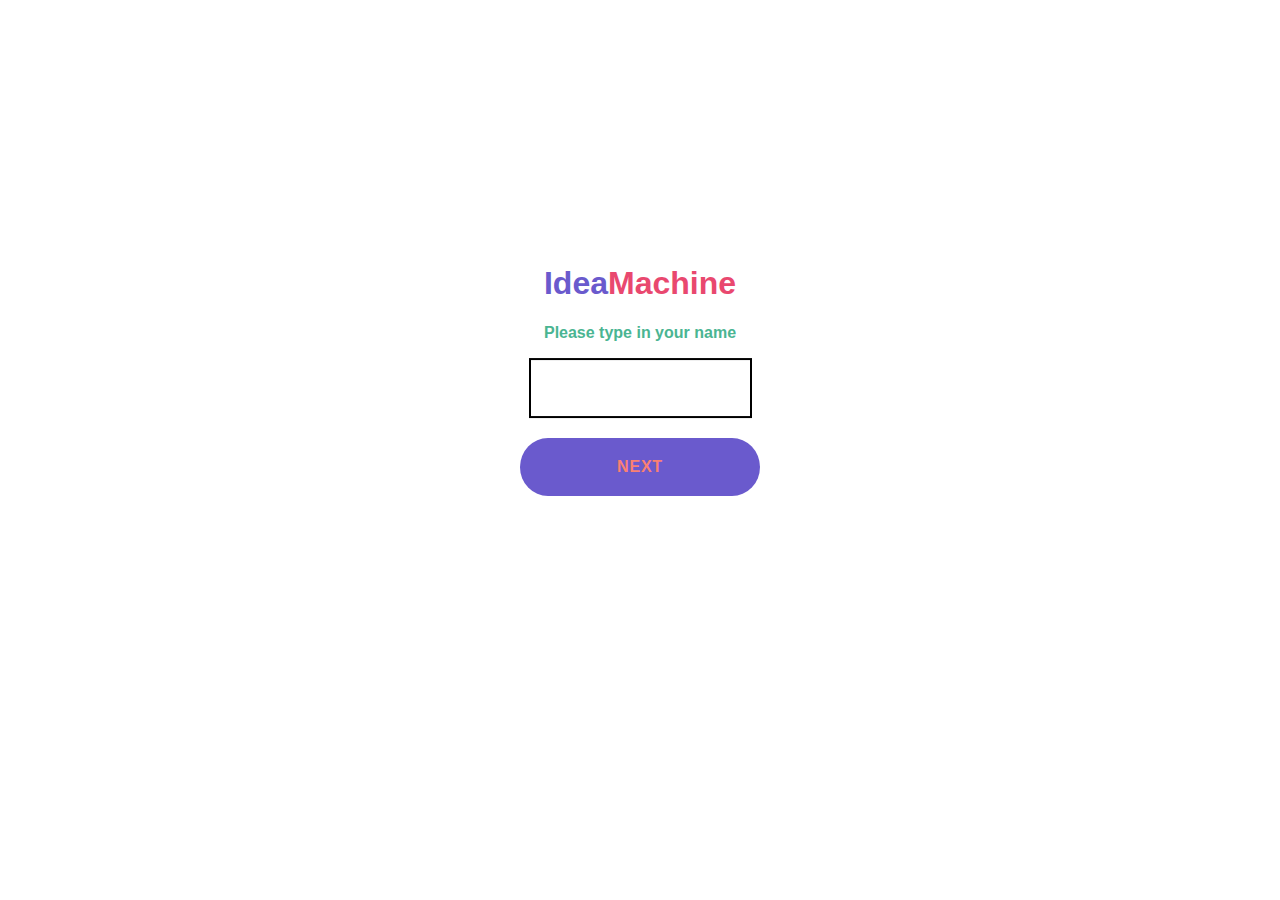
<file: index.html>
<!DOCTYPE html>
<html>
  <center>
  <head>
    <link rel="stylesheet" href="ideation.css">
    <script src='ideation.js' defer></script>
    <!--CITE!!!-->
    <link href="https://fonts.googleapis.com/css?family=Montserrat:900|Work+Sans:300" rel="stylesheet">
    <link href="https://fonts.googleapis.com/css?family=Archivo+Black|Judson:400,700" rel="stylesheet">
  </head>
    <body style ="margin: 0;
    position: absolute;
    top: 40%;
    left: 50%;
    margin-right: -50%;
    transform: translate(-50%, -50%)">
    <!--title of the website-->
    <header style ="color:#4ab592; align-items: center"><h1><span style="color:slateblue">Idea</span><span style="color: #e9486f">Machine</span></h1>
      <p>Please type in your name</p>
    </header>
    
    <!--boxes where users input their names-->
    <body>
      <input type ="text" name ="fname" style="border:2px solid black;">
      <div><a href ="brainstorm.html" style ='position:relative; top:20px' 
        onclick="addName()"><button class="btn btn--alpha"><span>Next</span></button></a></div>
    
    

  </body>
  </center>
  </html>
</file>
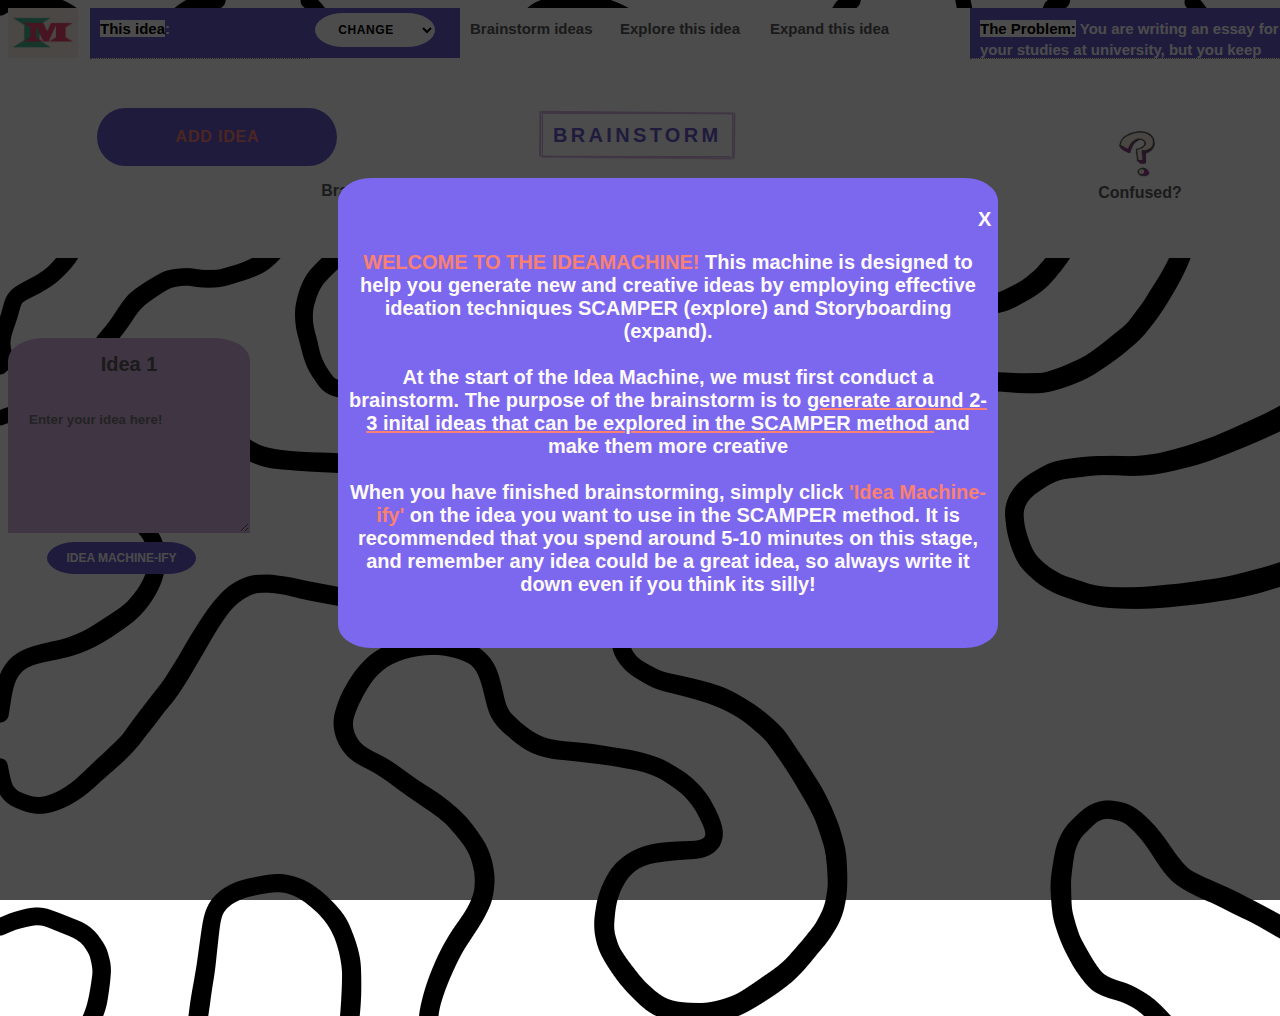
<file: brainstorm.html>
<!DOCTYPE html>
<html>
  <center>
  <head>
    <script src='ideation.js' defer></script>
    <link rel="stylesheet" href="ideation.css">
    <!--CITE!!!-->
    <link href="https://fonts.googleapis.com/css?family=Montserrat:900|Work+Sans:300" rel="stylesheet">
    <link href="https://fonts.googleapis.com/css?family=Archivo+Black|Judson:400,700" rel="stylesheet">
    <style>
      @import url('https://fonts.googleapis.com/css2?family=Krona+One&display=swap');
      </style> 
  </head>
  <meta name="viewport" content="width=device-width, initial-scale=1.0">
    <!--title of page-->

    <div id ="webpage">

    <div class="topnav">
      <a href="description.html"><img src=images\logo_small.png></a>
      <div class="tooltip" style="position:absolute; left: 90px;">
          <a id="inputThisIdea" style="width:200px; height:30px; background-color:slateblue; color:white; text-align: left;"><span style ="background-color: white; color: Black">This idea</span>:</a>
          <span class="tooltiptext" id="inputThisIdeaTooltip"></span>
      </div>
      <a style="position: absolute; left: 290px; width:150px; height:30px; background-color: slateblue;"><select style="width:120px; font-size: 12px;" id="allIdeas">
        <option selected disabled>Change</option>
        <option></option>
        <option></option>
        <option></option>
        <option></option>
      </select></a>
      <a href="brainstorm.html" style="height:30px; position: absolute; left: 460px;">Brainstorm ideas</a>
      <a href="scamper.html" style="height:30px; position: absolute; left: 610px;">Explore this idea</a>
      <a href="main_final.html" style="height:30px; position: absolute; left: 760px;">Expand this idea</a>
      <div class="tooltip" style="position: absolute; right:-10px">
        <a style="width:300px; height:30px; background-color: slateblue; text-align: left; color: white;">
          <span> <span style ="background-color: white; color: Black">The Problem:</span> You are writing an essay for your studies at university, but you keep getting distracted by your phone. Come up with ideas to help you reduce time spent procrastinating on your phone</a>
        <span class="tooltiptext">You are writing an essay for your studies at university, but you keep getting distracted by your phone. Come up with ideas to help you reduce time spent procrastinating on your phone</span>
      </div>  
    </div>
  
<div style ="background-color: white; height:50px"></div>


    <header style="background-color: white; height:150px; width: 100%">
      <p class ='name' style="left:auto; font-family: 'Wide Latin', sans-serif; 
      color:#ef476f; display:none"></p>

      <div>
      <button id='addingIdeas' onclick="addNewBox()" class="btn btn--alpha" style="left:-450px;"><span>Add Idea</span></button>
      <h2 style="display:inline; margin-left:-250px;">Brainstorm </h2>
      </div>

      <p>Brainstorm a few ideas to your problem to explore and expand in the next few steps</p>
    </header>
  
<body background="images\doodle.png">
  <div id="backgroundConfused"></div>
  <div id="confused" style="margin-top:-80px"> 
    <p onclick="confusedShow()" style="margin-left:630px; cursor:pointer">X</p>
    <p><span style="color: salmon">WELCOME TO THE IDEAMACHINE! </span>This machine is designed to help you
      generate new and creative ideas by employing effective ideation techniques SCAMPER (explore) and Storyboarding (expand).
      <br><br>
      At the start of the Idea Machine, we must 
      first conduct a brainstorm. The purpose of the brainstorm is to
      <span style ="text-decoration: underline salmon">generate around 2-3 inital ideas that can be explored in the SCAMPER method </span> and make them more creative
      <br><br>
      When you have finished brainstorming, simply click <span style="color: salmon">'Idea Machine-ify'</span> on the idea you want to use in the SCAMPER method.
      It is recommended that you spend around 5-10 minutes on this stage, and remember
      any idea could be a great idea, so always write it down even if you think its silly!<br><br>
    </p>
  </div>

 </body>

    <img onclick="confusedShow()" style="cursor:pointer;position:relative; width:50px; left:500px; bottom:120px;" src="images\help-removebg-preview.png">
    <p style="position:relative; left:500px; bottom:120px;">Confused?</p></span>

    <div id ="confidence" style="position:relative"><img style="position:relative; width:100px; left:400px; bottom:20px" src="images\star-removebg-preview.png">
      <p class = "name" style="position:relative; left:400px; bottom:20px; background-color: white; width:200px">Keep going, you're doing so well</p></div>
    
    <!-- draggable brainstorm boxes-->
    <div id="brainstorm" class = 'hey keepBox'>
        <div id="brainstormBox"> Idea 1</div>
        <textarea style="height: 100px; width: 200px; background-color: #d6b1e2;" 
        rows="5" placeholder="Enter your idea here!" type="text" name="Brainstorm" class = "dumb"></textarea>
        <div><a href = 'scamper.html'><button style="margin-right:15px" class = "ideaButton"  onclick="thisIdea(1)">Idea Machine-ify</button></a></div>
    </div>

    <div id="brainstorm" class = 'hey userIdeas' style ="top: 100px; left: 250px;">
        <div id="brainstormBox">Idea 2</div>
        <textarea style="height: 100px; width: 200px; background-color: #d6b1e2; " 
            rows="5" type="text" name="Brainstorm" placeholder="Enter your idea here!" class = "dumb"></textarea>
        <div><a href = 'scamper.html'><button style="margin-right:15px" class = "ideaButton" onclick="thisIdea(2)">Idea Machine-ify</button></a></div>
    </div>

    <div id="brainstorm" class = 'hey userIdeas' style ="top: 100px; left: 400px;">
        <div id="brainstormBox">Idea 3</div>
        <textarea style="height: 100px; width: 200px; background-color: #d6b1e2; " 
            rows="5" placeholder="Enter your idea here!" type="text" name="Brainstorm" class = "dumb"></textarea>
            <div><a href = 'scamper.html'><button style="margin-right:15px" class = "ideaButton" onclick="thisIdea(3)">Idea Machine-ify</button></a></div>
    </div>

    <div id="brainstorm" class = 'hey userIdeas' style ="top: 250px; left: 100px;">
        <div id="brainstormBox">Idea 4</div>
        <textarea style="height: 100px; width: 200px; background-color: #d6b1e2; " 
            rows="5" placeholder="Enter your idea here!" type="text" name="Brainstorm"></textarea>
            <div><a href = 'scamper.html'><button style="margin-right:15px" class = "ideaButton" onclick="thisIdea(4)">Idea Machine-ify</button></a></div>
    </div>

    <div id="brainstorm" class = 'hey userIdeas' style ="top: 250px; left: 250px;">
        <div id="brainstormBox">Idea 5</div>
        <textarea style="height: 100px; width: 200px; background-color: #d6b1e2; " 
            rows="5" placeholder="Enter your idea here!" type="text" name="Brainstorm"></textarea>
            <div><a href = 'scamper.html'><button style="margin-right:15px" class = "ideaButton" onclick="thisIdea(5)">Idea Machine-ify</button></a></div>
    </div>

    <div id="brainstorm" class = 'hey userIdeas' style ="top: 250px; left: 400px;">
        <div id="brainstormBox">Idea 6</div>
        <textarea style="height: 100px; width: 200px; background-color: #d6b1e2;" 
            rows="5" placeholder="Enter your idea here!" type="text" name="Brainstorm"></textarea>
            <div><a href = 'scamper.html'><button style="margin-right:15px" class = "ideaButton"  onclick="thisIdea(6)">Idea Machine-ify</button></a></div>
    </div>

    <div id="brainstorm" class = 'hey userIdeas' style ="top: 450px; left: 250px;">
      <div id="brainstormBox">Idea 7</div>
      <textarea style="height: 100px; width: 200px; background-color: #d6b1e2;" 
          rows="5" placeholder="Enter your idea here!" type="text" name="Brainstorm"></textarea>
          <div><a href = 'scamper.html'><button style="margin-right:15px" class = "ideaButton" onclick="thisIdea(7)">Idea Machine-ify</button></a></div>
  </div>

  
  <div id="brainstorm" class = 'hey userIdeas' style ="top: 450px; left: 250px;">
    <div id="brainstormBox">Idea 8</div>
    <textarea style="height: 100px; width: 200px; background-color: #d6b1e2;" 
        rows="5" placeholder="Enter your idea here!" type="text" name="Brainstorm"></textarea>
        <div><a href = 'scamper.html'><button style="margin-right:15px" class = "ideaButton"  onclick="thisIdea(8)">Idea Machine-ify</button></a></div>
</div>

<div id="brainstorm" class = 'hey userIdeas' style ="top: 450px; left: 250px;">
  <div id="brainstormBox">Idea 9</div>
  <textarea style="height: 100px; width: 200px; background-color: #d6b1e2;" 
      rows="5" placeholder="Enter your idea here!" type="text" name="Brainstorm"></textarea>
      <div><a href = 'scamper.html'><button style="margin-right:15px" class = "ideaButton" onclick="thisIdea(9)">Idea Machine-ify</button></a></div>
</div>

<div id="brainstorm" class = 'hey userIdeas' style ="top: 450px; left: 250px;">
  <div id="brainstormBox">Idea 10</div>
  <textarea style="height: 100px; width: 200px; background-color: #d6b1e2;" 
      rows="5" placeholder="Enter your idea here!" type="text" name="Brainstorm"></textarea>
      <div><a href = 'scamper.html'><button style="margin-right:15px" class = "ideaButton" onclick="thisIdea(10)">Idea Machine-ify</button></a></div>
</div>

</div>

  </center>

  </html>
</file>
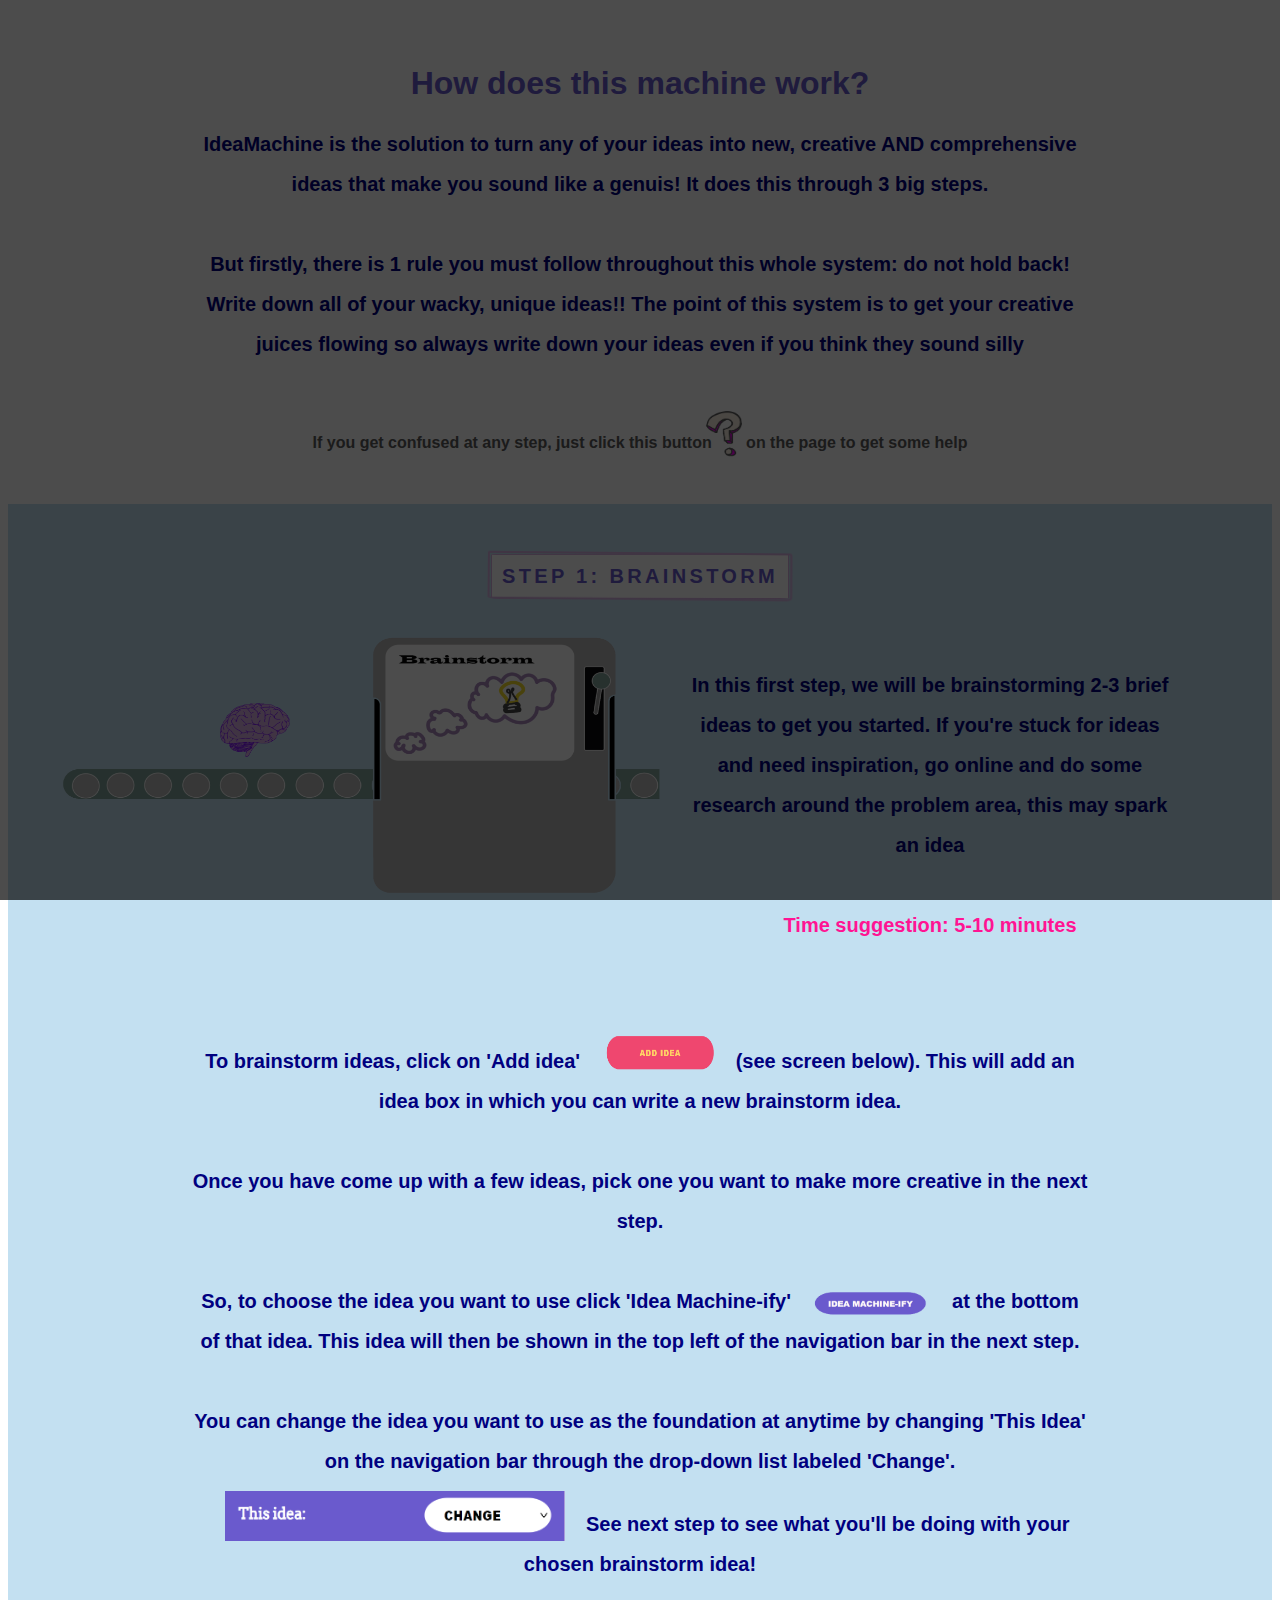
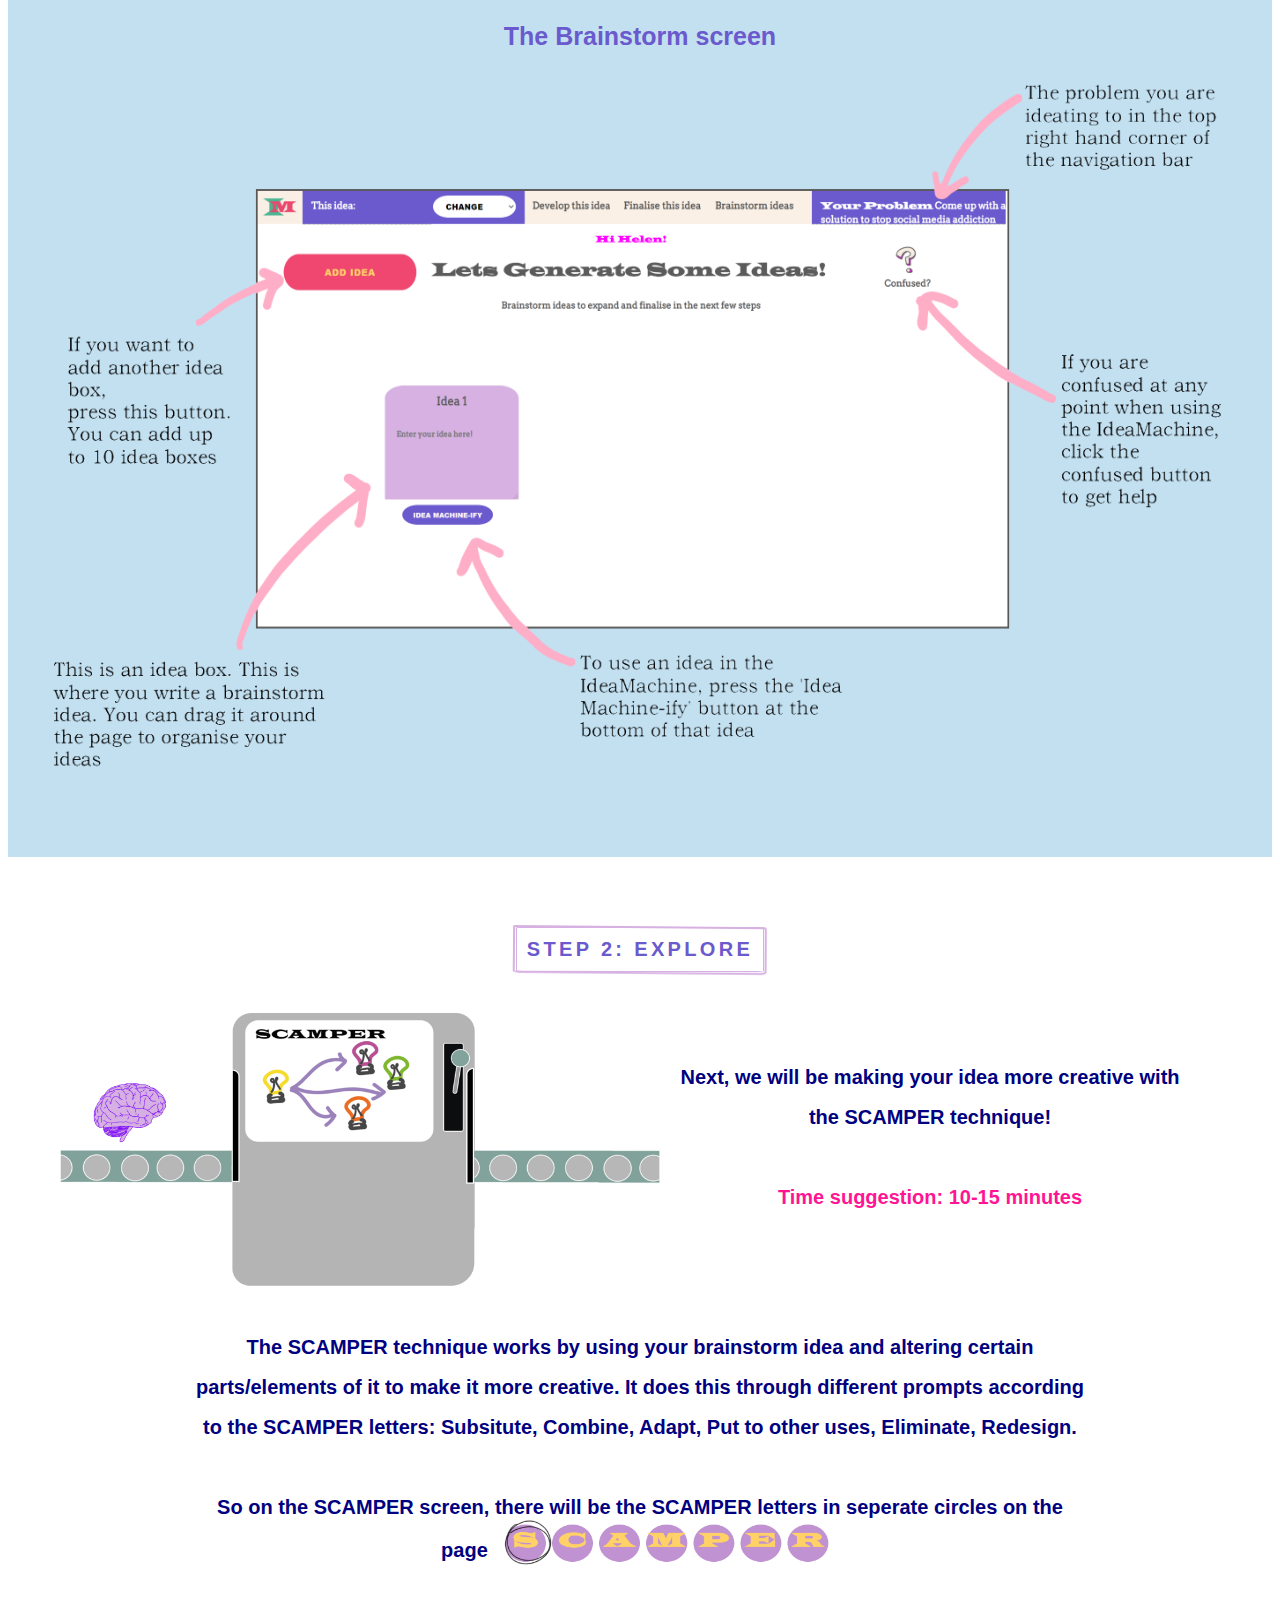
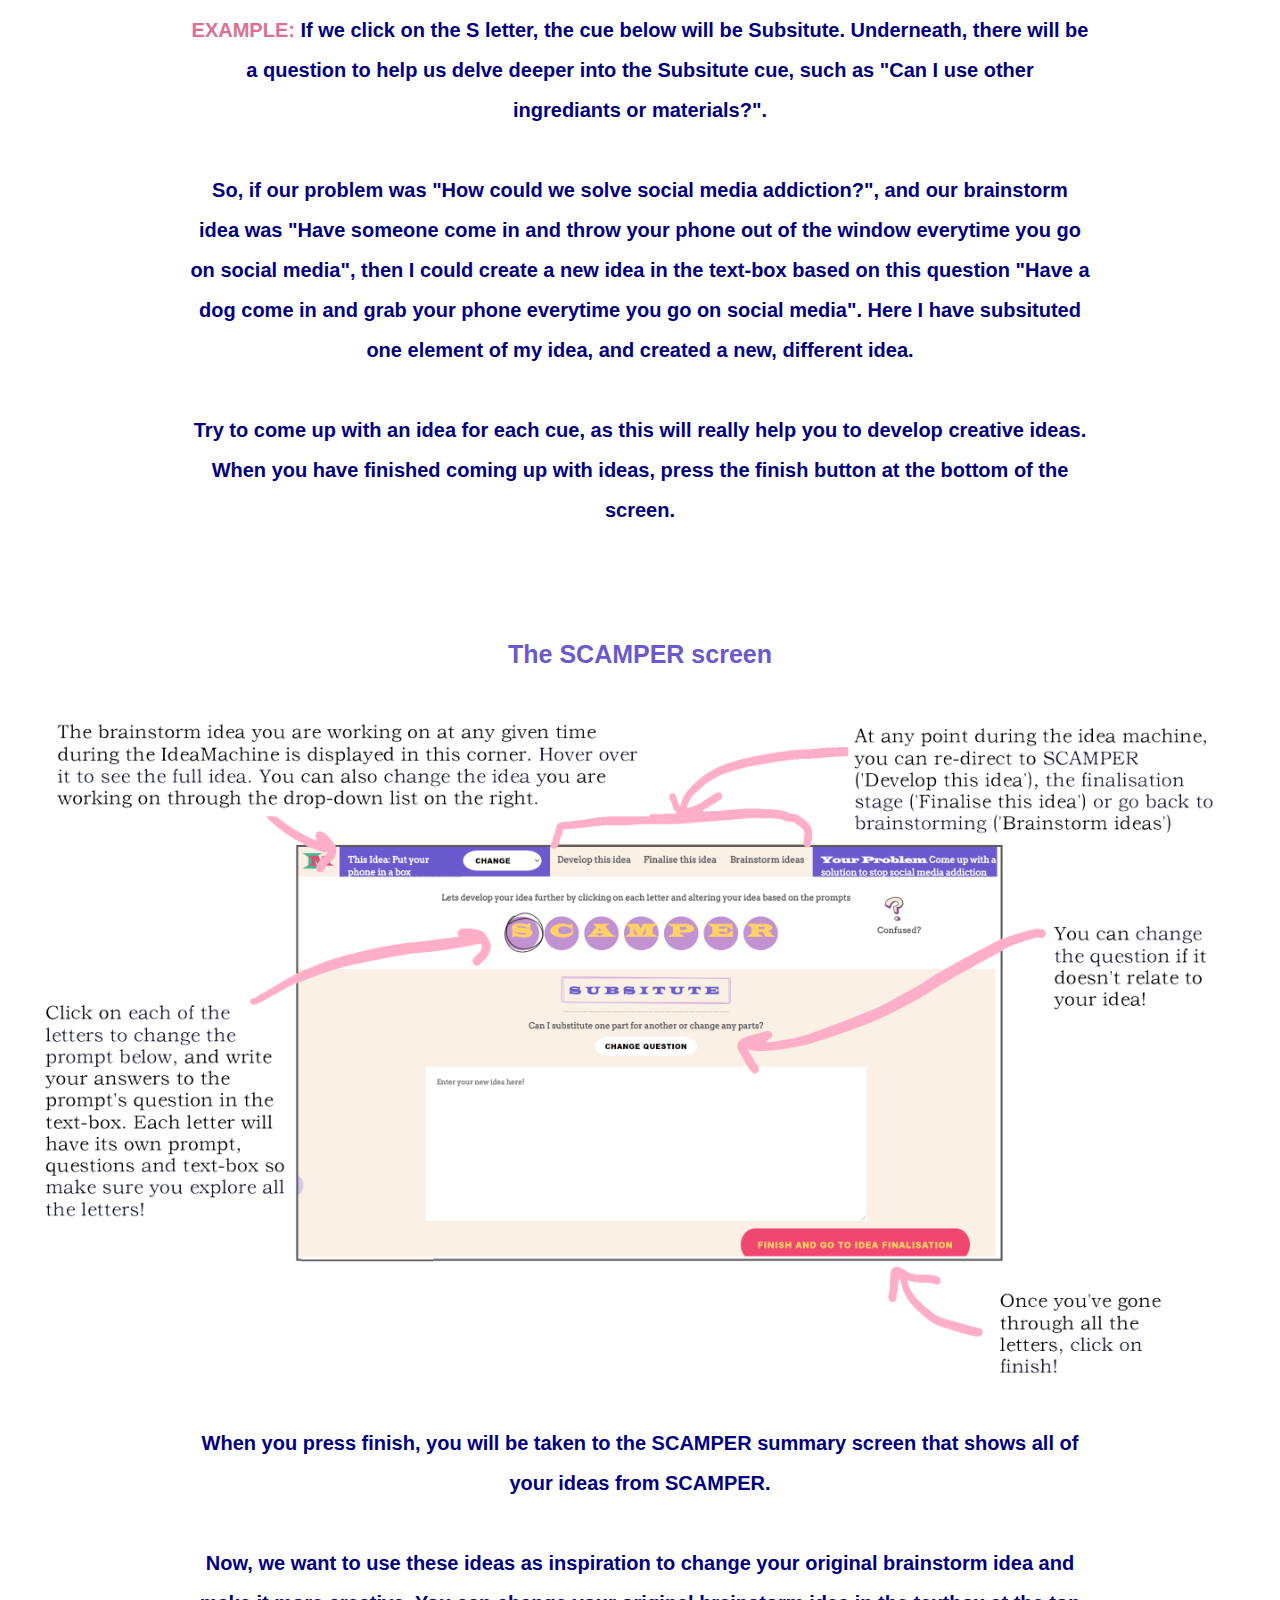
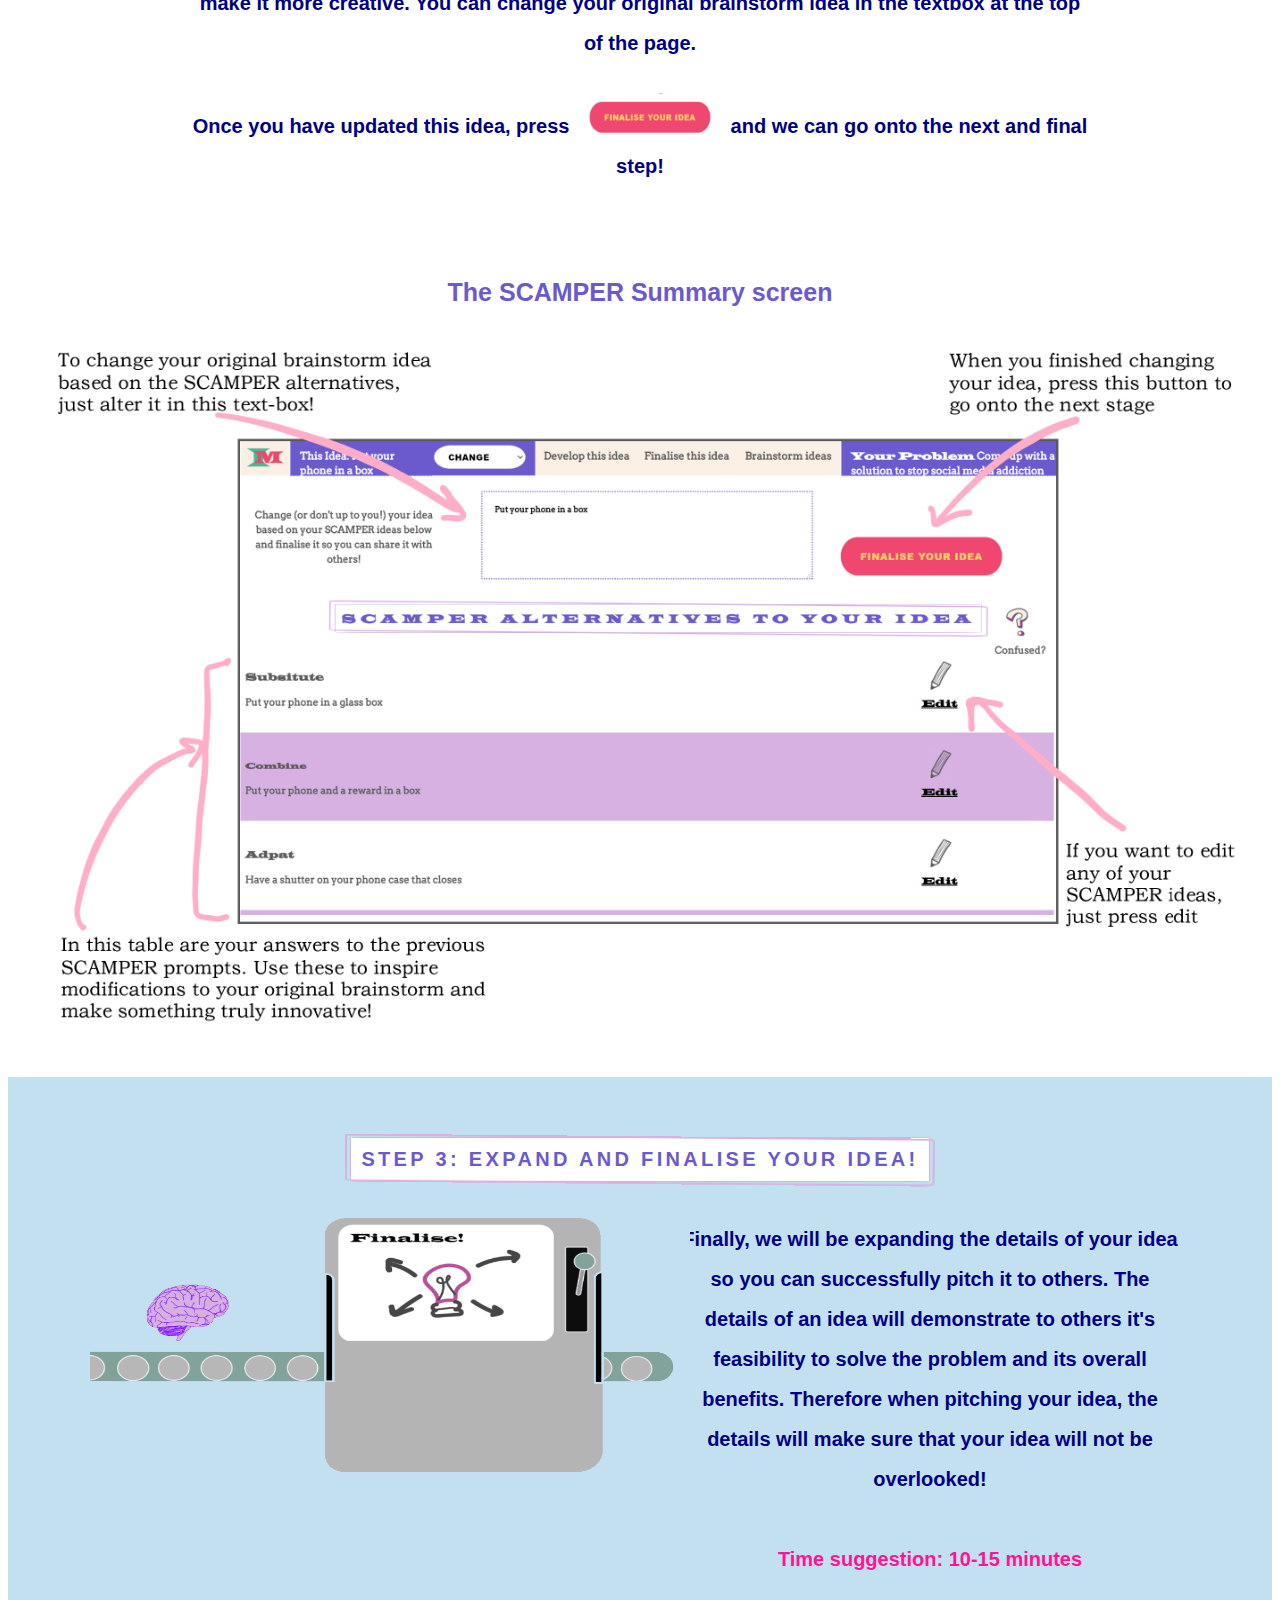
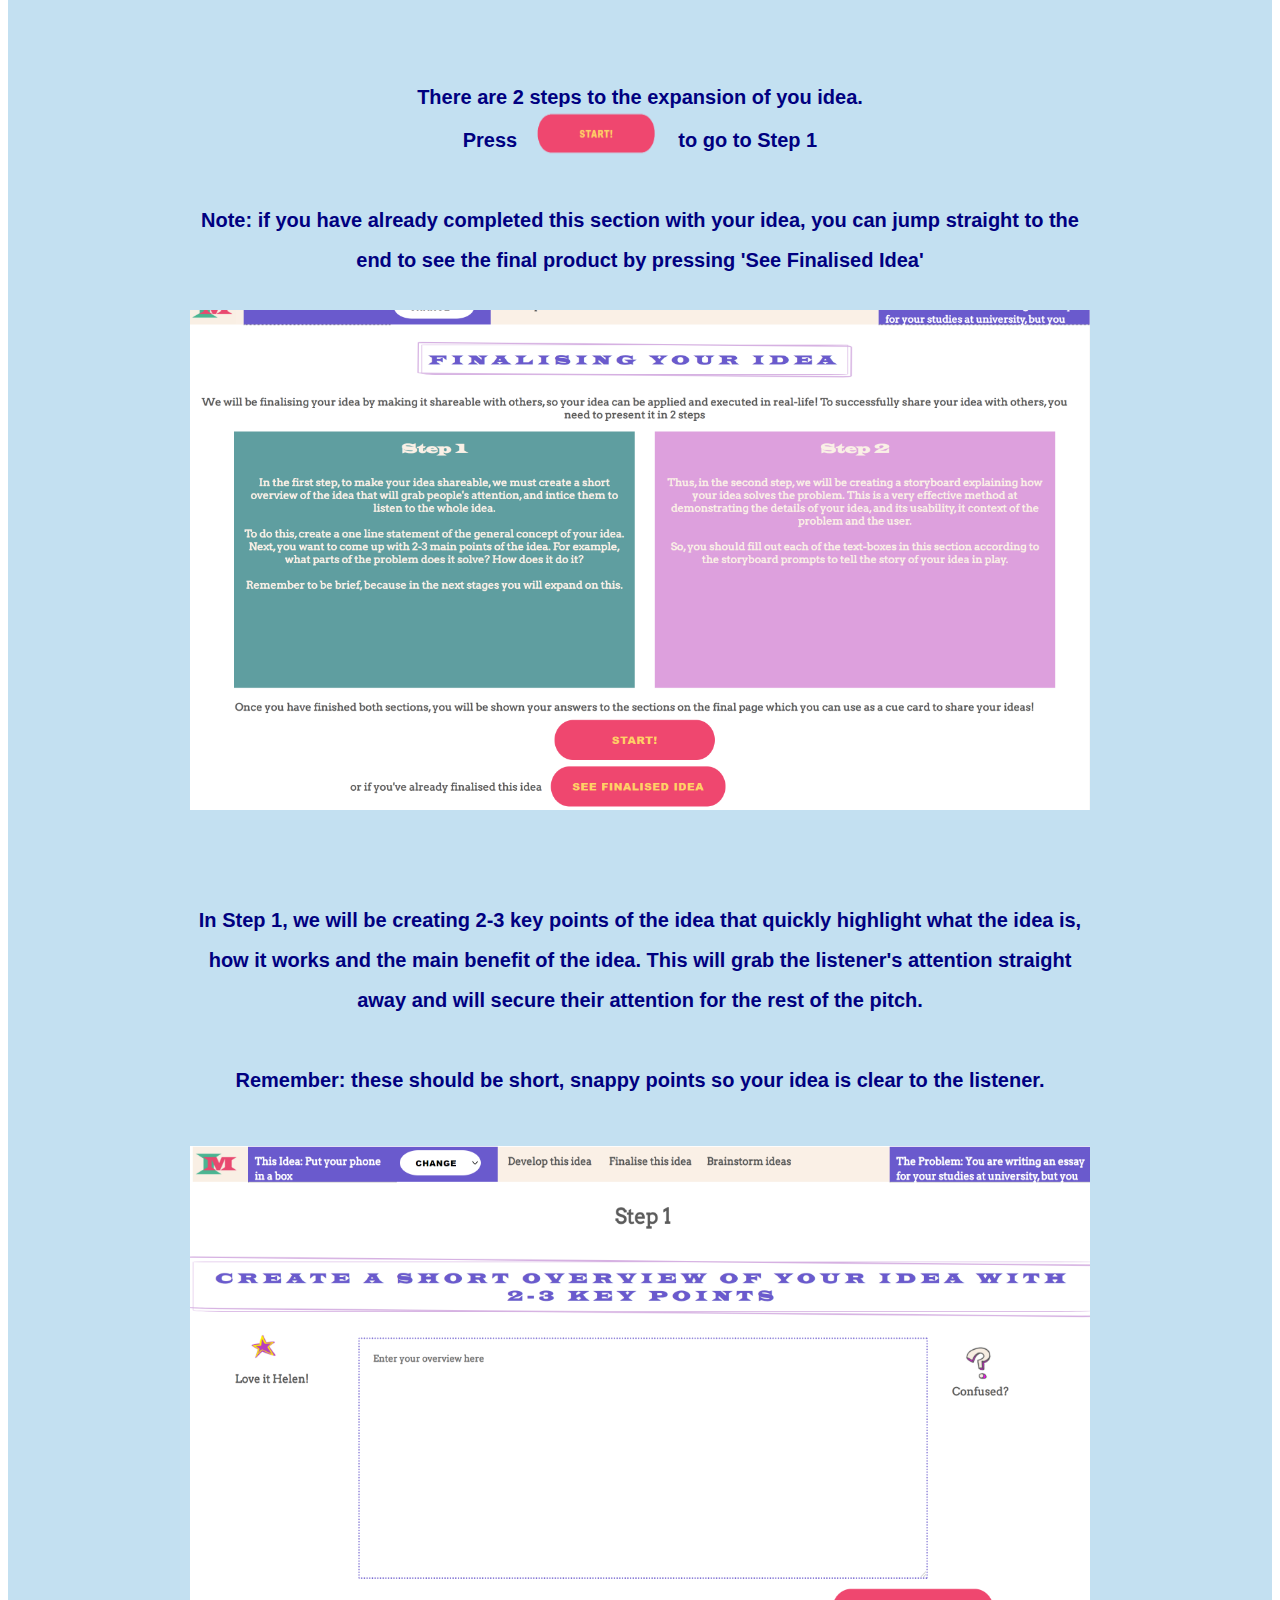
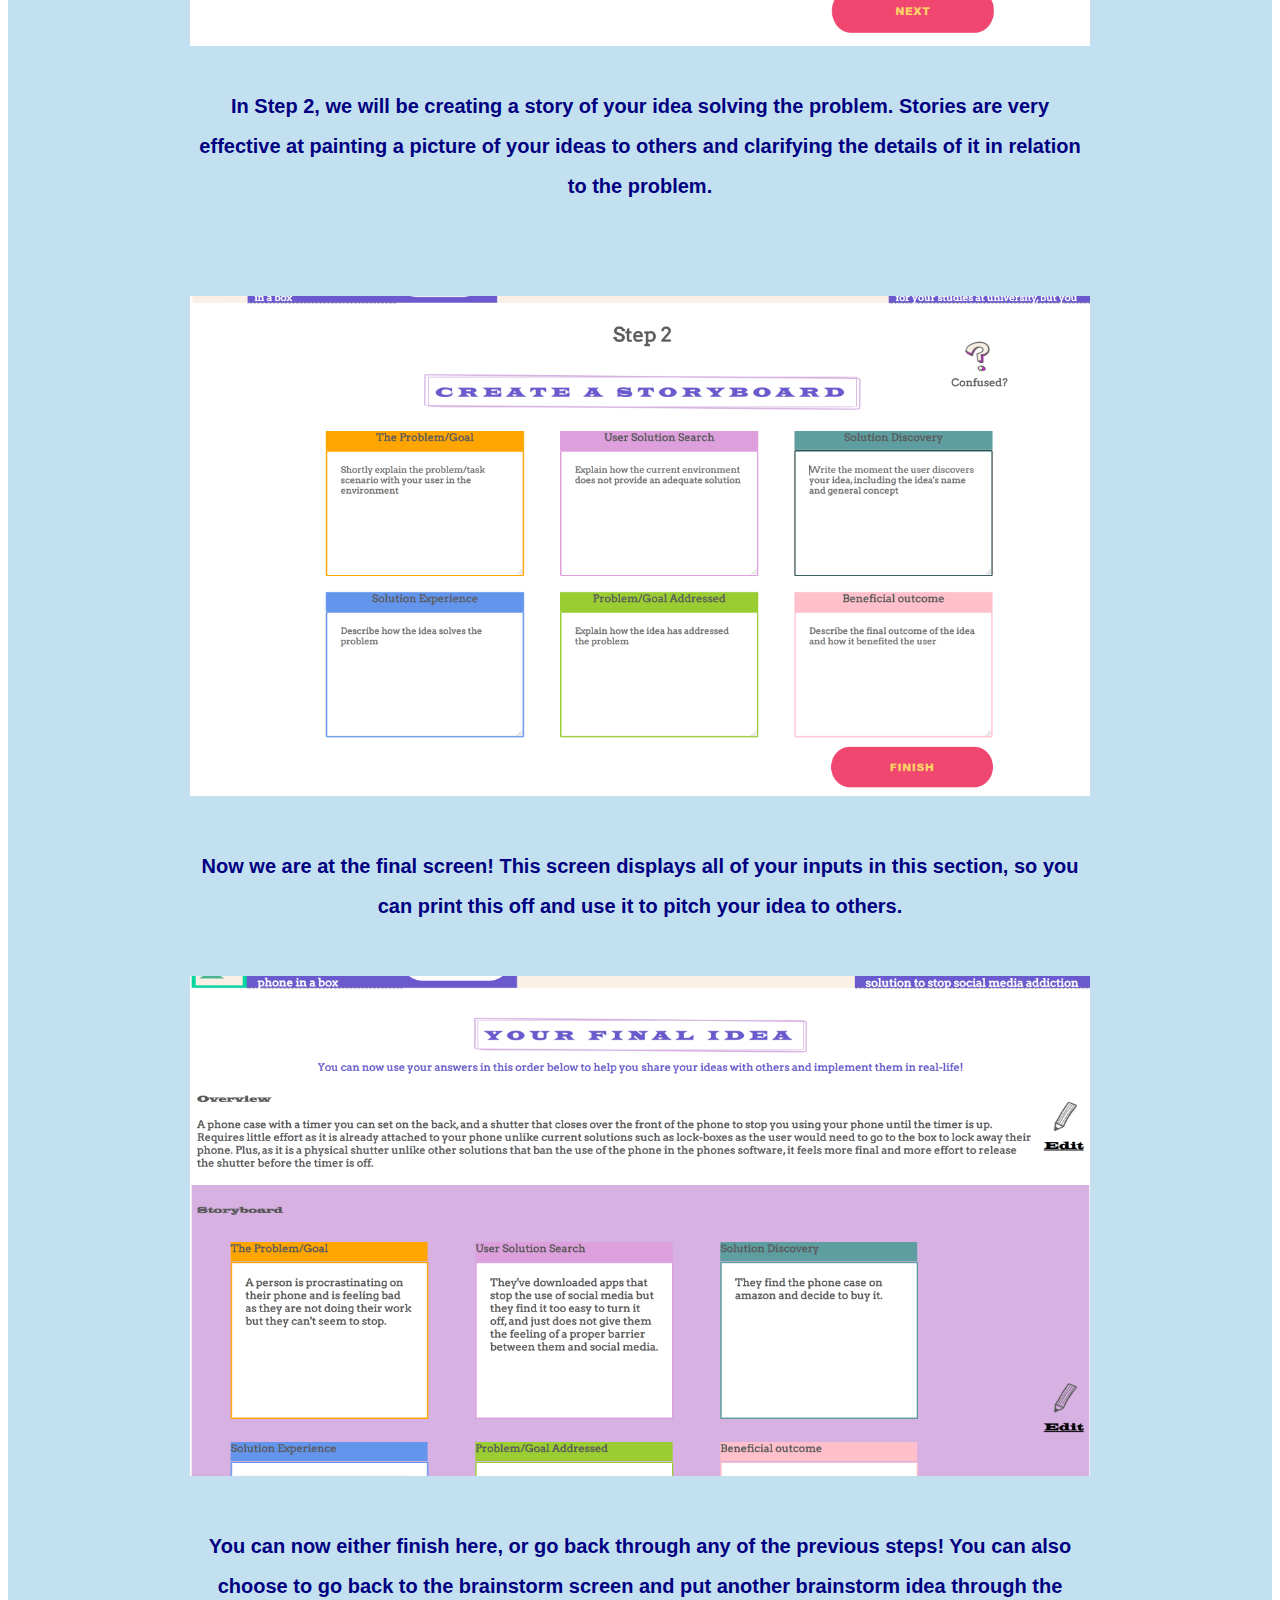
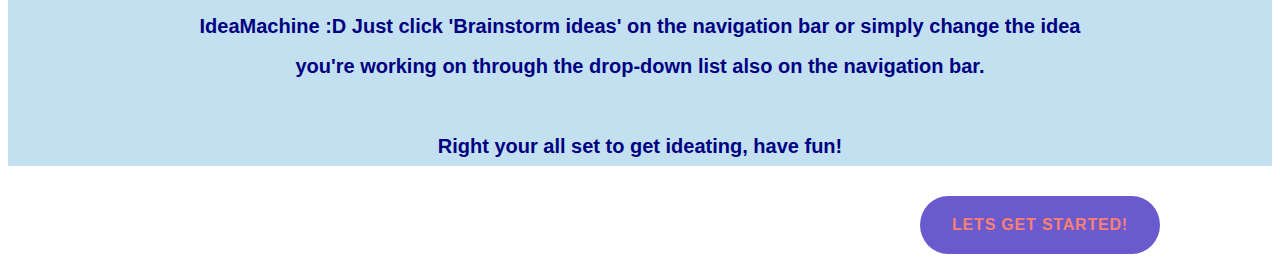
<file: description.html>
<!DOCTYPE html>
<html>
  <center>
  <head>
    <link rel="stylesheet" href="ideation.css">
    <script src='ideation.js' defer></script>
    <!--CITE!!!-->
    <link href="https://fonts.googleapis.com/css?family=Montserrat:900|Work+Sans:300" rel="stylesheet">
  </head>
<body>
  <br><br>

  <div id=backgroundConfused></div>

    <h1 style="color: slateblue;">How does this machine work?</h1>
    <p  style="width:900px; font-size: 20px; color:navy; line-height: 40px;">
      IdeaMachine is the solution to turn any of your ideas into new, creative AND comprehensive ideas
      that make you sound like a genuis! It does this through 3 big steps. <br><br>
      But firstly, there is 1 rule you must follow throughout this whole system: do not hold back!
      Write down all of your wacky, unique ideas!! The point of this system is to get your creative juices flowing 
      so always write down your ideas even if you think they sound silly
    </p>
    <br>
    <p>If you get confused at any step, just click this button<img style="display: inline; width:50px;" src="images\help-removebg-preview.png">
      on the page to get some help</p>
      <br><br>

    <div style="background-color: #c3e0f1;">
      <div>
    <h2 style="margin-top: 50px; background-color: white;">Step 1: Brainstorm</h2>
    </div>

    <div style="display:inline-flex; ">
    <img src="images\brainstorm_machine.png" style="width:600px; height:300px; position:relative">    
    <p style="width:500px; padding:30px;font-size: 20px; color:navy; line-height: 40px">In this first step, 
      we will be brainstorming 2-3 brief ideas to get you started. 
      If you're stuck for ideas and need inspiration, go
      online and do some research around the problem area, this may spark an idea<br><br>
      <span style='color:deeppink'>Time suggestion: 5-10 minutes </span> 
    </p>
    </div>
    <br><br>



    <p style="width:900px; font-size: 20px; color:navy; line-height: 40px;">
      To brainstorm ideas, click on 'Add idea' <img style="display: inline; width:120px; height:55px; margin-left:15px; margin-right:15px"
      src="images\addidea.png">(see screen below). This will add an idea box 
      in which you can write a new brainstorm idea.<br><br>

      Once you have come up with a few ideas, pick one you want to make more creative in the next step. <br><br>
      
      So, to choose the idea you want to use
      click 'Idea Machine-ify' <img style="display: inline; width:120px; height:30px; margin-left:15px; margin-right:15px"
      src="images\ideamachineify.png"> at the bottom of that idea. This idea will then be shown in the top left of the navigation 
      bar in the next step.<br><br> 
      
      You can change the idea you want to use as the foundation at anytime
      by changing 'This Idea' on the navigation bar through the drop-down list labeled 'Change'. 
      <img style="display: inline; margin-top:10px; width: 340px; margin-left:15px; margin-right:15px"
      src="images\thisidea.png">
      See next step to see what you'll be doing with your chosen brainstorm idea!
      </p>
 
    <br>
      <h7>The Brainstorm screen</h7>
    <img src="screenshots_annotations\brainstorm_annotation1.png" 
    style="margin-top:20px; margin-bottom:50px;width:1200px; height:700px; position:relative">
    <br><br>
    </div>

     
    
    <h2 style="margin-top: 70px;">Step 2: Explore</h2>
    <br><br>
    <div  style="display:inline-flex">
      <img src="images\SCAMPER_machine.png" style="width:600px; height:300px; position:relative">
      <p style="width:500px; padding:30px;font-size: 20px; color:navy; line-height: 40px">
        Next, we will be making your idea more creative with the SCAMPER technique!<br><br>
        <span style='color:deeppink'>Time suggestion: 10-15 minutes </span> <br><br>
      </div>

    <p style="width:900px; font-size: 20px; color:navy; line-height: 40px;">
     
    
    The SCAMPER technique works by using your brainstorm idea and altering certain parts/elements 
     of it to make it more creative. It does this through different prompts according to the SCAMPER letters: 
   Subsitute, Combine, Adapt, Put to other uses, Eliminate, Redesign.<br><br>

   So on the SCAMPER screen, there will be the SCAMPER letters in seperate circles on the page. 
   <img style="width:360px; display:inline" src="images\scamperrrrr.png"><br><br>

  <span style="color: palevioletred;"> EXAMPLE:</span>

If we click on the S letter, the cue below will be Subsitute. Underneath, there will be a question to help us delve deeper
into the Subsitute cue, such as "Can I use other ingrediants or materials?".<br><br>
So, if our problem was "How could we solve social media addiction?", and our brainstorm idea was
"Have someone come in and throw your phone out of the window everytime you go on social media", then I could create a new idea in the text-box based on this question
"Have a dog come in and grab your phone everytime you go on social media". Here I have subsituted one element of my idea,
and created a new, different idea.<br><br>

Try to come up with an idea for each cue, as this will really help you to develop creative ideas. 
When you have finished coming up with ideas, press the finish button at the bottom of the screen.</p>
    
    
    
    <br><br><br><br><br>
    <h7>The SCAMPER screen</h7>
    <br><br><br><br>

    <img src="screenshots_annotations\SCAMPER_annotation.png" style="width:1200px; height:700px; position:relative">
    
    <p style="width:900px; font-size: 20px; color:navy; line-height: 40px;">
    When you press finish, you will be taken to the SCAMPER summary screen that shows all of your ideas
    from SCAMPER. <br><br>
    Now, we want to use these ideas as inspiration to change your original brainstorm idea and make it more creative.
    You can change your original brainstorm idea in the textbox at the top of the page.<br><br>

    Once you have updated this idea, press <img style="display:inline; margin-left:10px; margin-right:10px; width:130px" src="images\finalise_idea.png">
     and we can go onto the next and final step!</p>

    <br><br><br><br>
    <h7>The SCAMPER Summary screen</h7>
    <br><br><br>
    <img src="screenshots_annotations\idea_annotations.png" style="width:1200px; height:700px; position:relative">
  <br><br><br>



     <div style="background-color:#c3e0f1;">
      <div>
    <h2 style="background-color: white; margin-top:60px">Step 3: Expand and Finalise your idea!</h2>
    </div>
     
    <div style="display:inline-flex">
    <img src="images\finalise_machine.png" style="width:600px; height:300px; position:relative">
    <p style="width:500px;font-size: 20px; color:navy; line-height: 40px">Finally, we will be expanding the details of
      your idea so you can successfully pitch it to others. The details of an idea 
      will demonstrate to others it's feasibility to solve the problem and its overall benefits. 
      Therefore when pitching your idea, the details will make sure that your idea
      will not be overlooked! <br><br>
      <span style='color:deeppink'>Time suggestion: 10-15 minutes </span>  <br><br>
    </p>
    </div>

    <br><br>

    <p style="width:900px; font-size: 20px; color:navy; line-height: 40px;">
    There are 2 steps to the expansion of you idea. 
    <br>Press <img style="display:inline; margin-left:10px; margin-right:10px; width:130px" src="images\start.png"> 
    to go to Step 1 <br><br>

    Note: if you have already completed this section with your idea, you can jump straight to the end 
    to see the final product by pressing 'See Finalised Idea' <br><br>

    <img src="images\Finalising_your_idea.png" style="width:900px; height:500px; position:relative">
    <br><br>

    <p style="width:900px; font-size: 20px; color:navy; line-height: 40px;">
    In Step 1, we will be creating 2-3 key points of the idea that quickly highlight what the idea is, how it works and the main 
    benefit of the idea. This will grab the listener's attention straight away and will secure their attention 
    for the rest of the pitch. 
  <br><br>
  Remember: these should be short, snappy points so your idea is clear to the listener.  </p>
<br><br>

    <img src="images\step1.png" style="width:900px; height:500px; position:relative">

    <p style="width:900px; font-size: 20px; color:navy; line-height: 40px; margin-top: 50px;">
    In Step 2, we will be creating a story of your idea solving the problem. Stories 
    are very effective at painting a picture of your ideas to others and clarifying the details of it 
    in relation to the problem.<br><br>
  
    <img src="images\storyboarding.png" style="width:900px; height:500px; position:relative; margin-top:50px; margin-bottom: 50px;">
    
    Now we are at the final screen! This screen displays all of your inputs in this section, so you can print this off and use it to pitch your idea to others. 

    
    <img src="screenshots_annotations/Final_ideas.png" style="width:900px; height:500px; position:relative; margin-top:50px; margin-bottom: 50px;">

    You can now either finish here, or go back through any of the previous steps! You can also choose to go back 
    to the brainstorm screen and put another brainstorm idea through the IdeaMachine :D Just click 'Brainstorm ideas' on 
    the navigation bar or simply change the idea you're working on through the drop-down list also on the navigation bar. <br><br>

    Right your all set to get ideating, have fun! </p>
    </div>

  

    <a href = 'brainstorm.html'><button class="btn btn--alpha" style="right:-400px; margin-top: 10px;">
      <span>Lets get started!</span></button></a>
   

</body>
</center>
</html>
</file>
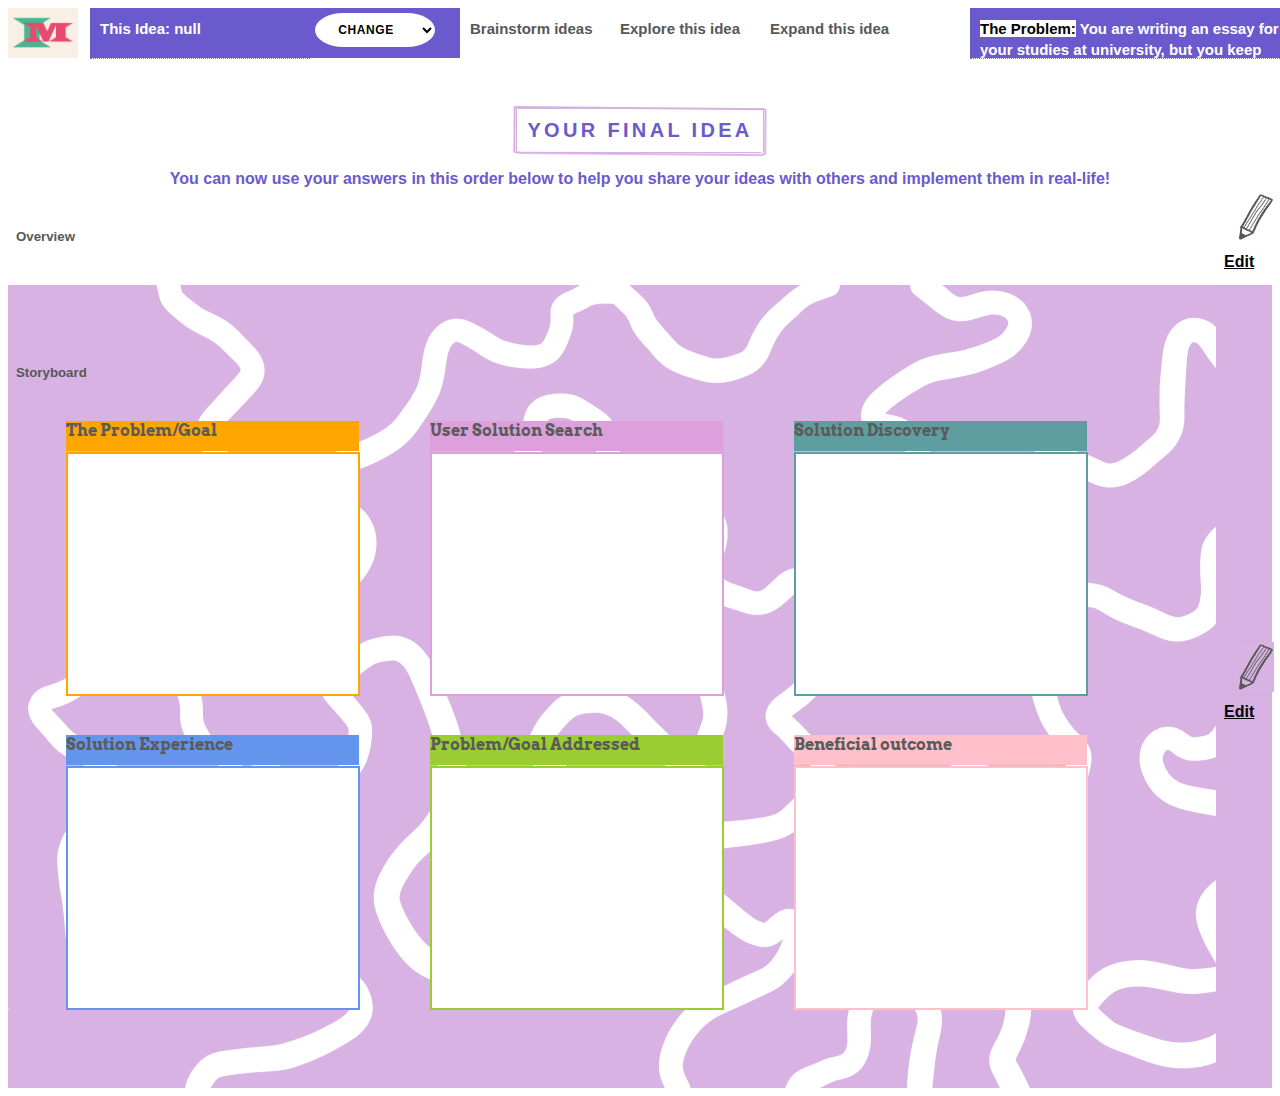
<file: final_overview.html>
<!DOCTYPE html>
<html>
  <center>
    <head>
      <script src='ideation.js' defer></script>
      <link rel="stylesheet" href="ideation.css">
      <link href="https://fonts.googleapis.com/css?family=Archivo+Black|Judson:400,700" rel="stylesheet">
      <link href="https://fonts.googleapis.com/css?family=Archivo+Black|Judson:400,700" rel="stylesheet">
    </head>
    <body>


      <div class="topnav">
        <a href="description.html"><img src=images\logo_small.png></a>
        <div class="tooltip" style="position:absolute; left: 90px;">
            <a id="inputThisIdea" style="width:200px; height:30px; background-color:slateblue; color:white; text-align: left;"><span style ="background-color: white; color: Black">This idea</span>:</a>
            <span class="tooltiptext" id="inputThisIdeaTooltip"></span>
        </div>
        <a style="position: absolute; left: 290px; width:150px; height:30px; background-color: slateblue;"><select style="width:120px; font-size: 12px;" id="allIdeas">
          <option selected disabled>Change</option>
          <option></option>
          <option></option>
          <option></option>
          <option></option>
        </select></a>
        <a href="brainstorm.html" style="height:30px; position: absolute; left: 460px;">Brainstorm ideas</a>
        <a href="scamper.html" style="height:30px; position: absolute; left: 610px;">Explore this idea</a>
        <a href="main_final.html" style="height:30px; position: absolute; left: 760px;">Expand this idea</a>
        <div class="tooltip" style="position: absolute; right:-10px">
          <a style="width:300px; height:30px; background-color: slateblue; text-align: left; color: white;">
            <span> <span style ="background-color: white; color: Black">The Problem:</span> You are writing an essay for your studies at university, but you keep getting distracted by your phone. Come up with ideas to help you reduce time spent procrastinating on your phone</a>
          <span class="tooltiptext">You are writing an essay for your studies at university, but you keep getting distracted by your phone. Come up with ideas to help you reduce time spent procrastinating on your phone</span>
        </div>  
      </div>
    

      
<h2 id="finalWoo" style="position: relative; margin-top:50px">Your final idea </h2>
<br>

<h8 style="position:relative; color:slateblue">You can now use your answers in this order below to help you share your ideas with others and implement them in real-life! </h8>


<table style="min-height: 900px;">
  <tr>
    <td>
      <h5>Overview</h5>
      <p id="finalOverview"></p>
    </td>
    <td><a href = 'overview.html' id = "pencilEdit"><img src="images\pencil.png" style="width:40px; margin-left:10px; margin-bottom:10px">Edit</a></td>
  </tr>
  <tr>
    <td background="images\funky_background.png">
      <h5>Storyboard</h5>
      <div style="align-items: center; display: inline-flex;">   
        <form style="display: inline-block;"><br>
          <div  style="background-color:orange; height:30px; margin-left:50px;  margin-bottom: -15px; width:293px"">The Problem/Goal</div>
          <p class ="finalStoryboard" style="height: 150px; width: 250px; margin-left:50px; border:orange solid 2px;"></p><br>
        </form>    
        <form style="display: inline-block;"><br>
          <div style="background-color: plum; height:30px; margin-left:50px; margin-bottom: -15px; width:293px">User Solution Search</div>
          <p class ="finalStoryboard" style="height: 150px; width: 250px; margin-left:50px; border:plum solid 2px;"></p><br>
        </form> 
        <form style="display: inline-block;"><br>
          <div style="background-color: cadetblue; height:30px; margin-left:50px;  margin-bottom: -15px; width:293px">Solution Discovery</div>
          <p class ="finalStoryboard" style="height: 150px; width: 250px; margin-left:50px; border:cadetblue solid 2px;"></p><br>
        </form> 
      </div>
      <div style="align-items: center; display: inline-flex;">
        <form style="display: inline-block;"><br>
          <div style="background-color: cornflowerblue; height:30px; margin-left:50px; margin-bottom: -15px; width:293px"> Solution Experience</div>
          <p class ="finalStoryboard" style="height: 150px; width: 250px; margin-left:50px; border:cornflowerblue solid 2px;"></p><br>
        </form> 
        <form style="display: inline-block;"><br>
          <div style="background-color:yellowgreen; height:30px; margin-left:50px; margin-bottom: -15px; width:293px">Problem/Goal Addressed</div>
          <p class ="finalStoryboard" style="height: 150px; width: 250px; margin-left:50px; border:yellowgreen solid 2px;"></p><br>
        </form> 
        <form style="display: inline-block;"><br>
          <div style="background-color:pink; height:30px; margin-left:50px; margin-bottom: -15px; width:293px">Beneficial outcome</div>
          <p class ="finalStoryboard" style="height: 150px; width: 250px; margin-left:50px; border:pink solid 2px;"></p><br>
        </form> 
      </div>
    </td>
    <td><a href = 'storyboard.html'id = "pencilEdit"><img src="images\pencil_purple.png" style="width:40px; margin-left:10px; margin-bottom:10px">Edit</a></td>
  </tr>
  <tr>
</table>

<div id ="confidence" style="position:relative"><img style="position:relative; width:100px; right:510px; bottom:1000px" src="images\crown-removebg-preview.png">
  <p class = 'name' style="position:relative; right:470px; bottom:1000px;">Amazing ideas</p></div>
  </div>


</body>
</html>
</file>
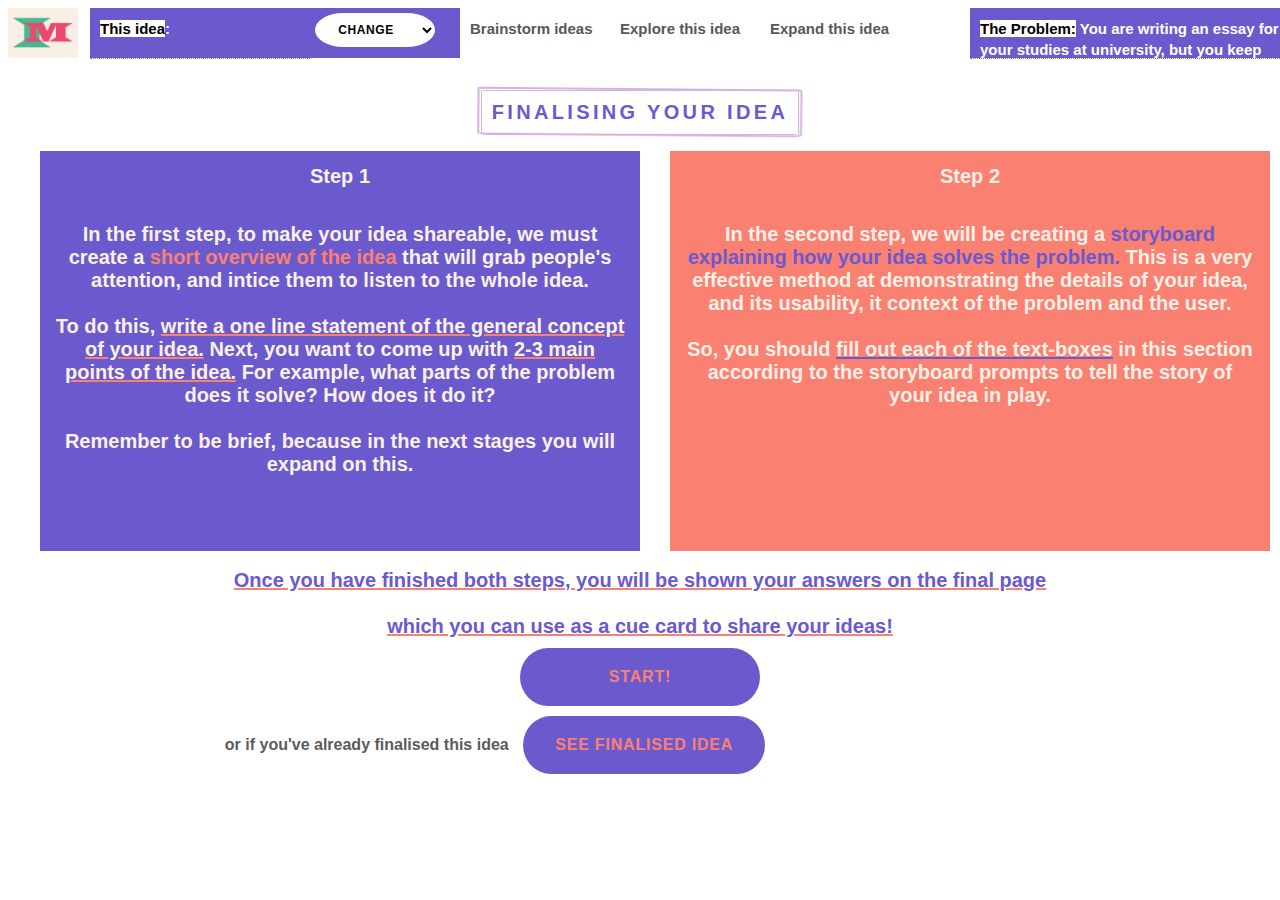
<file: main_final.html>
<!DOCTYPE html>
<html>
    <center>
        <head>
          <script src='ideation.js' defer></script>
          <link rel="stylesheet" href="ideation.css">
          <link href="https://fonts.googleapis.com/css?family=Archivo+Black|Judson:400,700" rel="stylesheet">
          <link href="https://fonts.googleapis.com/css?family=Archivo+Black|Judson:400,700" rel="stylesheet">
        </head>
        <body>
    
    <style>
      .circle_status:hover{
          background:blanchedalmond;
          cursor: pointer;
          opacity: 0.5;
        }
      </style>

<div class="topnav">
  <a href="description.html"><img src=images\logo_small.png></a>
  <div class="tooltip" style="position:absolute; left: 90px;">
      <a id="inputThisIdea" style="width:200px; height:30px; background-color:slateblue; color:white; text-align: left;"><span style ="background-color: white; color: Black">This idea</span>:</a>
      <span class="tooltiptext" id="inputThisIdeaTooltip"></span>
  </div>
  <a style="position: absolute; left: 290px; width:150px; height:30px; background-color: slateblue;"><select style="width:120px; font-size: 12px;" id="allIdeas">
    <option selected disabled>Change</option>
    <option></option>
    <option></option>
    <option></option>
    <option></option>
  </select></a>
  <a href="brainstorm.html" style="height:30px; position: absolute; left: 460px;">Brainstorm ideas</a>
  <a href="scamper.html" style="height:30px; position: absolute; left: 610px;">Explore this idea</a>
  <a href="main_final.html" style="height:30px; position: absolute; left: 760px;">Expand this idea</a>
  <div class="tooltip" style="position: absolute; right:-10px">
    <a style="width:300px; height:30px; background-color: slateblue; text-align: left; color: white;">
      <span> <span style ="background-color: white; color: Black">The Problem:</span> You are writing an essay for your studies at university, but you keep getting distracted by your phone. Come up with ideas to help you reduce time spent procrastinating on your phone</a>
    <span class="tooltiptext">You are writing an essay for your studies at university, but you keep getting distracted by your phone. Come up with ideas to help you reduce time spent procrastinating on your phone</span>
  </div>  
</div>



        <div style ="margin-top:15px; position:relative">
        <h2 id="finalWoo" style="position:relative">Finalising your idea</h2>
      </div>

      <div style="color:linen; align-items: center; display: inline-flex;">
        <div style="margin-left:30px; height:400px; position: relative; width:600px; background-color: slateblue; display:inline-block">
          <h1 style="color:linen; font-size: 20px;">Step 1</h1>
          <p style="padding:15px; font-size: 20px;"> In the first step, to make your idea shareable, we must create a <span style="color: salmon;"> short overview of the idea </span>that 
            will grab people's attention, and intice them to listen to the whole idea. <br><br>

            To do this, <span style="text-decoration: underline salmon"> write a one line statement of the general concept of your idea.</span> Next, you want to 
            come up with <span style="text-decoration: underline salmon"> 2-3 main points of the idea.</span> For example, what parts of the problem does it solve? 
            How does it do it? <br><br>Remember to be brief, because in the next stages you will expand on this.</p>
        </div>


        <div style="margin-left:30px; height:400px; width:600px; background-color: salmon; display: inline-block";>
          <h1 style="color:linen; font-size: 20px;">Step 2</h1>
          <p style="padding:15px; font-size: 20px;">In the second step, we will be creating a <span style= "color: slateblue">storyboard explaining how your idea solves the problem.</span> 
            This is a very effective method at demonstrating the details of your idea, and its usability, it context of 
            the problem and the user. <br><br>

            So, you should <span style="text-decoration: underline slateblue;"> fill out each of the text-boxes</span> in this section according to the storyboard prompts
            to tell the story of your idea in play. </p>
        </div>
</div>
<br><br>

        
      <div style="text-decoration: underline salmon; color: slateblue; font-size: 20px;">
      Once you have finished both steps, you will be shown your answers on the final 
        page <br><br>which you can use as a cue card to share your ideas!
      </div>
      
      <a href = 'overview.html'><button class="btn btn--alpha" style="margin-top: 10px; display:inline-block"><span>
        Start!</span></button></a>

        <div>

        <p style="display: inline-block; margin-right:300px"> or if you've already finalised this idea</p>

      <a href = 'final_overview.html'><button class="btn btn--alpha" style="margin-top: 10px; display:inline-block; left:-290px"><span>
         See Finalised Idea</span></button></a>

      </div>
 

  </body>
</center>
</html>
</file>
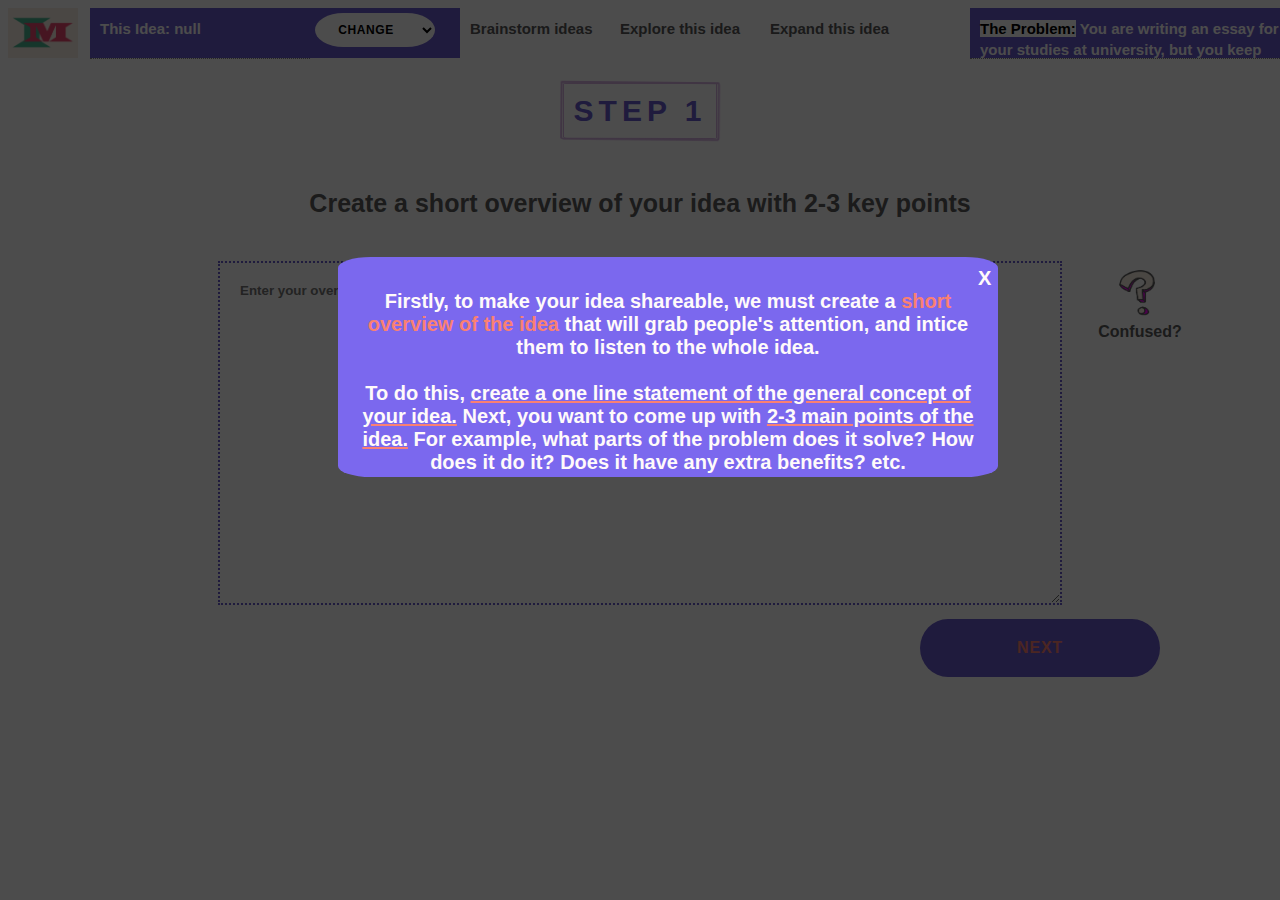
<file: overview.html>
<!DOCTYPE html>
<html>
    <center>
        <head>
          <script src='ideation.js' defer></script>
          <link rel="stylesheet" href="ideation.css">
          <link href="https://fonts.googleapis.com/css?family=Archivo+Black|Judson:400,700" rel="stylesheet">
          <link href="https://fonts.googleapis.com/css?family=Archivo+Black|Judson:400,700" rel="stylesheet">
        </head>
        <body>
    
    <style>
      .circle_status:hover{
          background:blanchedalmond;
          cursor: pointer;
          opacity: 0.5;
        }
      </style>


<div class="topnav">
  <a href="description.html"><img src=images\logo_small.png></a>
  <div class="tooltip" style="position:absolute; left: 90px;">
      <a id="inputThisIdea" style="width:200px; height:30px; background-color:slateblue; color:white; text-align: left;"><span style ="background-color: white; color: Black">This idea</span>:</a>
      <span class="tooltiptext" id="inputThisIdeaTooltip"></span>
  </div>
  <a style="position: absolute; left: 290px; width:150px; height:30px; background-color: slateblue;"><select style="width:120px; font-size: 12px;" id="allIdeas">
    <option selected disabled>Change</option>
    <option></option>
    <option></option>
    <option></option>
    <option></option>
  </select></a>
  <a href="brainstorm.html" style="height:30px; position: absolute; left: 460px;">Brainstorm ideas</a>
  <a href="scamper.html" style="height:30px; position: absolute; left: 610px;">Explore this idea</a>
  <a href="main_final.html" style="height:30px; position: absolute; left: 760px;">Expand this idea</a>
  <div class="tooltip" style="position: absolute; right:-10px">
    <a style="width:300px; height:30px; background-color: slateblue; text-align: left; color: white;">
      <span> <span style ="background-color: white; color: Black">The Problem:</span> You are writing an essay for your studies at university, but you keep getting distracted by your phone. Come up with ideas to help you reduce time spent procrastinating on your phone</a>
    <span class="tooltiptext">You are writing an essay for your studies at university, but you keep getting distracted by your phone. Come up with ideas to help you reduce time spent procrastinating on your phone</span>
  </div>  
</div>




        
<h2 style="font-size: 30px;">Step 1</h2>
<div style =" position:relative">
<p id="finalWoo" style="font-size: 25px;">Create a short overview of your idea with 2-3 key points</p>
</div>

        
        <!--Box for idea input-->
        <form id="keyPoints1"><br>
          <textarea style="height: 300px; width: 800px; border: dotted slateblue 2px;" 
           rows="10" placeholder="Enter your overview here" type="text" id="overviewInput"></textarea><br>
        </form>
        
      <div>
          <a href = 'storyboard.html'><button class="btn btn--alpha"
        style="right:-400px; margin-top: 10px;" onclick="saveOverview()"><span>
        Next</span></button></a>
      </div>

      <img onclick="confusedShow()" style="cursor:pointer; position:relative; width:50px; left:500px; bottom:400px" src="images\help-removebg-preview.png">
        <p style="position:relative; left:500px; bottom:400px;">Confused?</p>

        <div id ="confidence" style="position:relative"><img style="position:relative; width:100px; right:550px; bottom:500px" src="images\star-removebg-preview.png">
          <p class ='name' style="position:relative; right:550px; bottom:500px;">Love it </p></div>

          <div id="backgroundConfused"></div>
          <div id="confused" style="margin-top:-500px; height:200px"> 
            <span onclick="confusedShow()" style="margin-left:630px; cursor:pointer">X</span>
            <span>Firstly, to make your idea shareable, we must create a <span style="color: salmon">short overview of the idea </span>that 
              will grab people's attention, and intice them to listen to the whole idea. <br><br>

              To do this, <span style="text-decoration: underline salmon;">create a one line statement of the general concept of your idea.</span> Next, you want to 
              come up with <span style="text-decoration: underline salmon;">2-3 main points of the idea.</span> For example, what parts of the problem does it solve? 
              How does it do it? Does it have any extra benefits? etc. <br><br>
            </span>
          </div>
 

  </body>
</center>
</html>
</file>
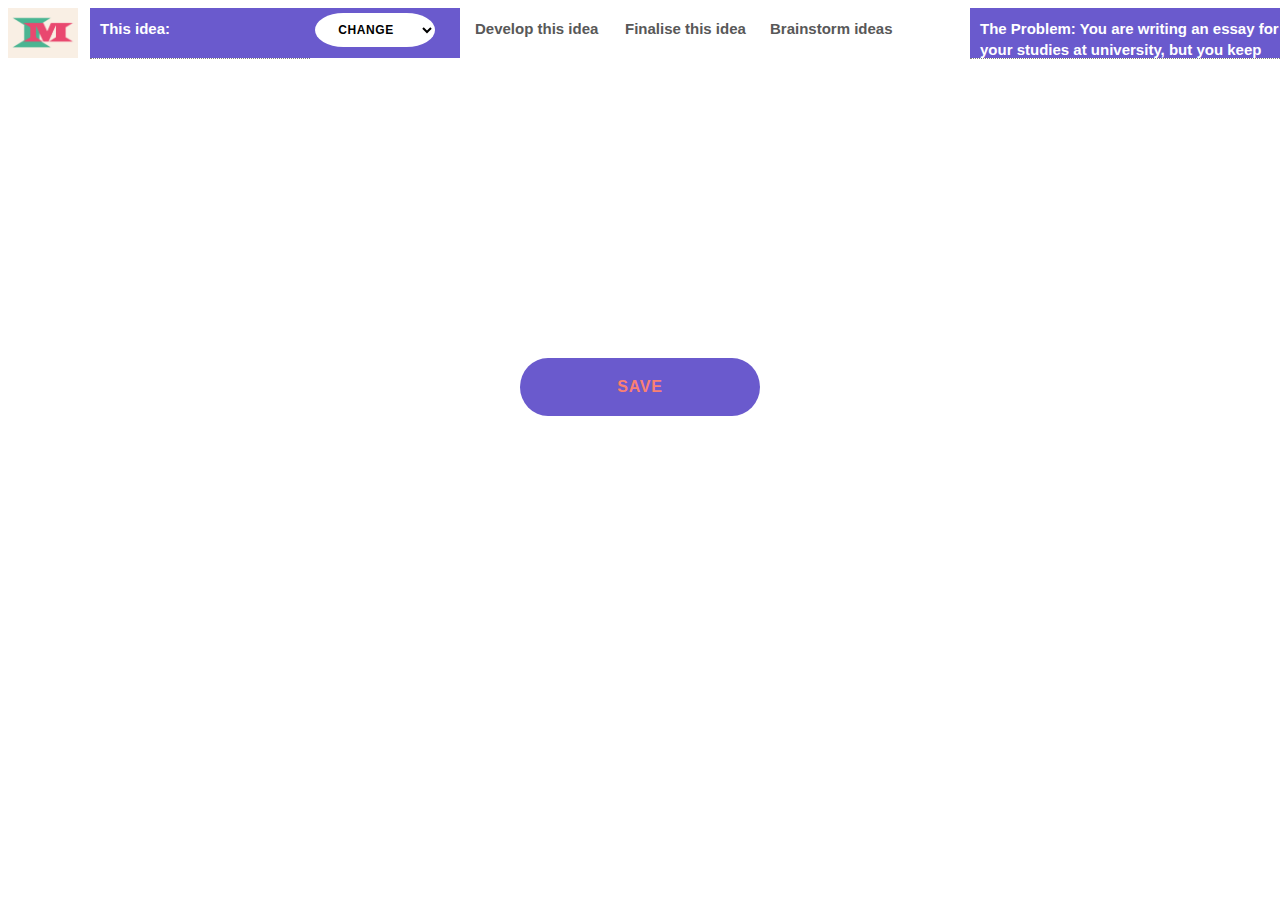
<file: save.html>
<!DOCTYPE html>
<html>
    <center>
        <head>
          <link rel="stylesheet" href="ideation.css">
          <link href="https://fonts.googleapis.com/css?family=Archivo+Black|Judson:400,700" rel="stylesheet">
          <link href="https://fonts.googleapis.com/css?family=Archivo+Black|Judson:400,700" rel="stylesheet">
        </head>
        <body>

          <div class="topnav">
            <a href="description.html"><img src=images\logo_small.png></a>
            <div class="tooltip" style="position:absolute; left: 90px;">
                <a id="inputThisIdea" 
                 style="width:200px; height:30px; background-color:slateblue; color:white; text-align: left;">This idea:</a>
                <span class="tooltiptext" id="inputThisIdeaTooltip"></span>
            </div>
            <a style="position: absolute; left: 290px; width:150px; height:30px; background-color: slateblue;"><select style="width:120px; font-size: 12px;" id="allIdeas">
              <option selected disabled>Change</option>
              <option></option>
              <option></option>
              <option></option>
              <option></option>
              <option></option>
              <option></option>
              <option></option>
              <option></option>
              <option></option>
              <option></option>
            </select></a>
            <a href="scamper.html" style="height:30px; position: absolute; left: 465px;">Develop this idea</a>
            <a href="main_final.html" style="height:30px; position: absolute; left: 615px;">Finalise this idea</a>
            <a href="brainstorm.html" style="height:30px; position: absolute; left: 760px;">Brainstorm ideas</a>
            <div class="tooltip" style="position: absolute; right:-10px">
              <a style="width:300px; height:30px; background-color: slateblue; text-align: left; color: white;">
                <span> The Problem: You are writing an essay for your studies at university, but you keep getting distracted by your phone. Come up with ideas to help you reduce time spent procrastinating on your phone</a>
              <span class="tooltiptext">You are writing an essay for your studies at university, but you keep getting distracted by your phone. Come up with ideas to help you reduce time spent procrastinating on your phone</span>
            </div>  
          </div>

        
      <a><button class="btn btn--alpha" style="margin-top: 300px;" id="Save" ><span>
        Save</span></button></a>
      </div>

      
  </body>

  <script>
    const downloadToFile = (content, filename, contentType) => {
      const a = document.createElement('a');
      const file = new Blob([content], {type: contentType});
      
      a.href= URL.createObjectURL(file);
      a.download = filename;
      a.click();
    
        URL.revokeObjectURL(a.href);
    };
     const button =  document.getElementById("Save");
     const inputArray = [];

      button.addEventListener('click', () => {
      for (item in localStorage){
       inputArray.push(item)
       inputArray.push(localStorage.getItem(item))
      }      
      downloadToFile(inputArray, 'my-new-file.txt', 'text/plain');
    });
    </script>
</center>
</html>
</file>
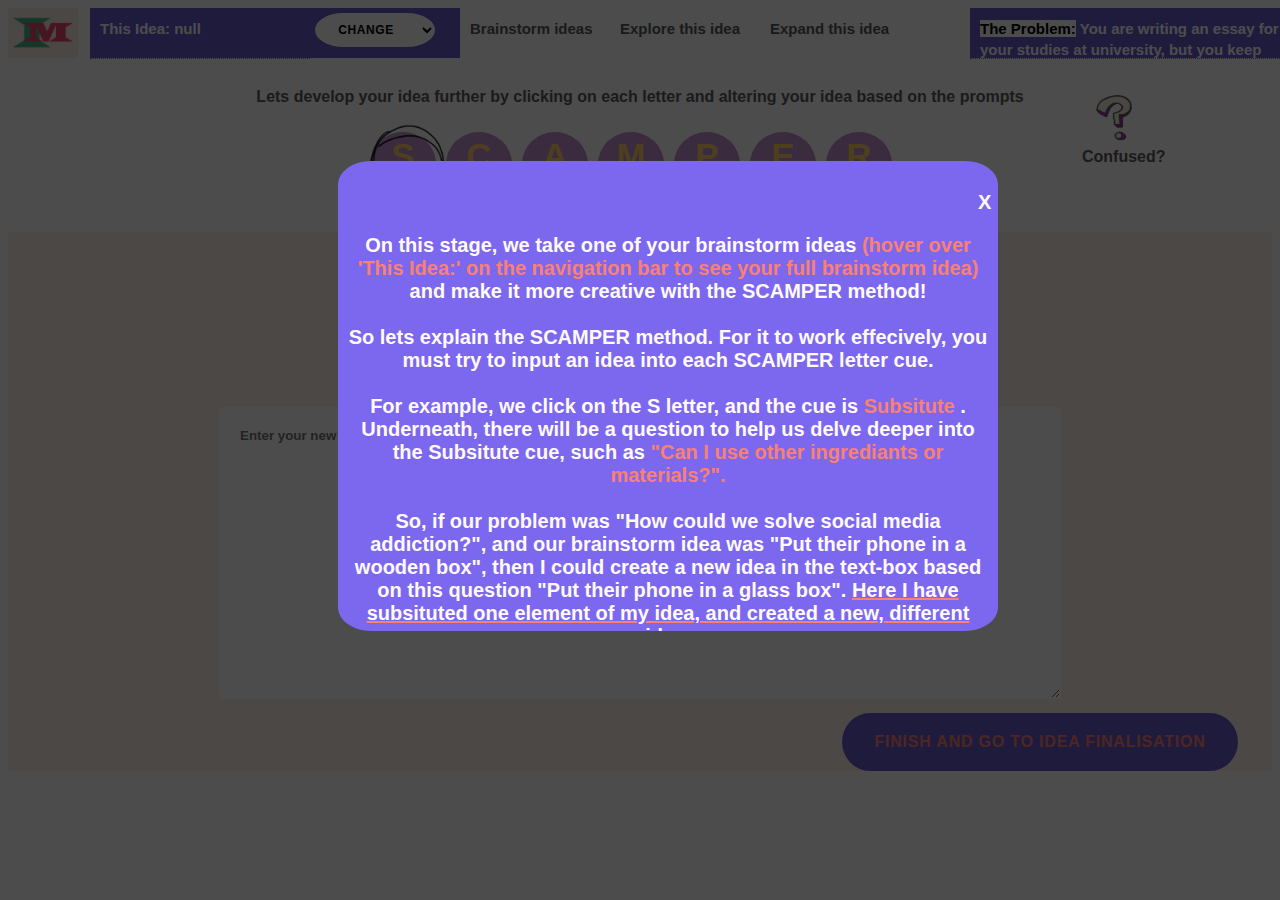
<file: scamper.html>
<!DOCTYPE html>
<html>
    <center>
        <head>
          <script src='ideation.js' defer></script>
          <link rel="stylesheet" href="ideation.css">
          <link href="https://fonts.googleapis.com/css?family=Archivo+Black|Judson:400,700" rel="stylesheet">
          <link href="https://fonts.googleapis.com/css?family=Archivo+Black|Judson:400,700" rel="stylesheet">
        </head>
        <body style="overflow: scroll;">
    
    <style>
      .circle_status:hover{
          background:slateblue;
          cursor: pointer;
          opacity: 0.5;
        }
      </style>


<div class="topnav">
  <a href="description.html"><img src=images\logo_small.png></a>
  <div class="tooltip" style="position:absolute; left: 90px;">
      <a id="inputThisIdea" style="width:200px; height:30px; background-color:slateblue; color:white; text-align: left;"><span style ="background-color: white; color: Black">This idea</span>:</a>
      <span class="tooltiptext" id="inputThisIdeaTooltip"></span>
  </div>
  <a style="position: absolute; left: 290px; width:150px; height:30px; background-color: slateblue;"><select style="width:120px; font-size: 12px;" id="allIdeas">
    <option selected disabled>Change</option>
    <option></option>
    <option></option>
    <option></option>
    <option></option>
  </select></a>
  <a href="brainstorm.html" style="height:30px; position: absolute; left: 460px;">Brainstorm ideas</a>
  <a href="scamper.html" style="height:30px; position: absolute; left: 610px;">Explore this idea</a>
  <a href="main_final.html" style="height:30px; position: absolute; left: 760px;">Expand this idea</a>
  <div class="tooltip" style="position: absolute; right:-10px">
    <a style="width:300px; height:30px; background-color: slateblue; text-align: left; color: white;">
      <span> <span style ="background-color: white; color: Black">The Problem:</span> You are writing an essay for your studies at university, but you keep getting distracted by your phone. Come up with ideas to help you reduce time spent procrastinating on your phone</a>
    <span class="tooltiptext">You are writing an essay for your studies at university, but you keep getting distracted by your phone. Come up with ideas to help you reduce time spent procrastinating on your phone</span>
  </div>  
</div>





<p style="margin-top:30px; position:relative">Lets develop your idea further by clicking on each letter
  and altering your idea based on the prompts 
</p>


        <!--Circles containing the SCAMPER letters-->
        <div id ="chosenID" class="circle_wrap default" >
            <div><img src="images\highlight-removebg-preview.png" class ="highlightCircle"></div>
            <div onclick = "displayS()" class="circle_status c1">S</div>
            <div onclick = "displayC()" class="circle_status c2">C</div>
            <div onclick = "displayA()" class="circle_status c3">A</div>
            <div onclick = "displayM()" class="circle_status c4">M</div>
            <div onclick = "displayP()" class="circle_status c5">P</div>
            <div onclick = "displayE()" class="circle_status c6">E</div>
            <div onclick = "displayR()" class="circle_status c7">R</div>
            <img onclick="confusedShow()" style="cursor:pointer; position:relative; width:50px; left:200px; bottom:30px;" src="images\help-removebg-preview.png">
              <p style="position:relative; left:150px; ">Confused?</p></div>
        </div> 

        <div style ="background-color: linen; margin-top:50px">
        <div class="tooltip"><h2 id="scamperAcronym" >Substitute</h2>
          <span class="tooltiptext" id="example">What can be substituted in the idea to make it better? For example if you were making windows for a childrens playhouse, you might substitute glass with plastic (for safety). 
          </span>
        </div>
        <p id=scamperQuestion>What can I substitute as to make an improvement?</p>

        <div id="backgroundConfused"></div>
          <div id="confused" style="margin-top:-200px"> 
            <p onclick="confusedShow()" style="margin-left:630px; cursor:pointer">X</p>
            <p>On this stage, we take one of your brainstorm ideas <span style="color: salmon">(hover over 'This Idea:' on the navigation bar to see your full brainstorm idea)</span>
              and make it more creative with the SCAMPER method! <br><br>

              So lets explain the SCAMPER method. For it to work effecively, you must 
              try to input an idea into each SCAMPER letter cue. <br><br>
              
              For example, we click on the S letter,
              and the cue is <span style="color: salmon">Subsitute </span>. Underneath, there will be a question to help us delve deeper
              into the Subsitute cue, such as <span style="color: salmon">"Can I use other ingrediants or materials?". </span> <br><br>
             
              So, if our problem was "How could we solve social media addiction?", and our brainstorm idea was
              "Put their phone in a wooden box", then I could create a new idea in the text-box based on this question
              "Put their phone in a glass box". <span style ="text-decoration: underline salmon">Here I have subsituted one element of my idea,
              and created a new, different idea.</span> <br><br>

              You can change the questions by pressing <span style="color: salmon">"Change Question"</span> if you find it confusing, or the question does not relate directly
              to your problem/goal. <br><br>
            </p>
          </div>

        <button id ="onlySCAMPER" onclick = "changePrompt()">Change Question</button>
        
        <!--Box for idea input-->
        <form id="frm1"><br>
          <textarea style="height: 250px; width: 800px;" 
           rows="10" placeholder="Enter your new idea here!" type="text" name="Subsitute" id="scamperText"></textarea><br>
        </form>
        
      <a href = 'scamper_ideas.html'><button class="btn btn--alpha" style="right:-400px; margin-top: 10px;" onclick="saveBeforeSummary()">
        <span>Finish and go to idea finalisation</span></button></a>
      </div>

      
      <div id ="confidence" style="position:relative"><img style="position:relative; width:100px; left:500px; bottom:500px" src="images\smiley-face-removebg-preview.png">
        <p class ='name' style="position:relative; left:500px; bottom:500px;">Nice Ideas</p></div>
 

  </body>
</center>
</html>
</file>
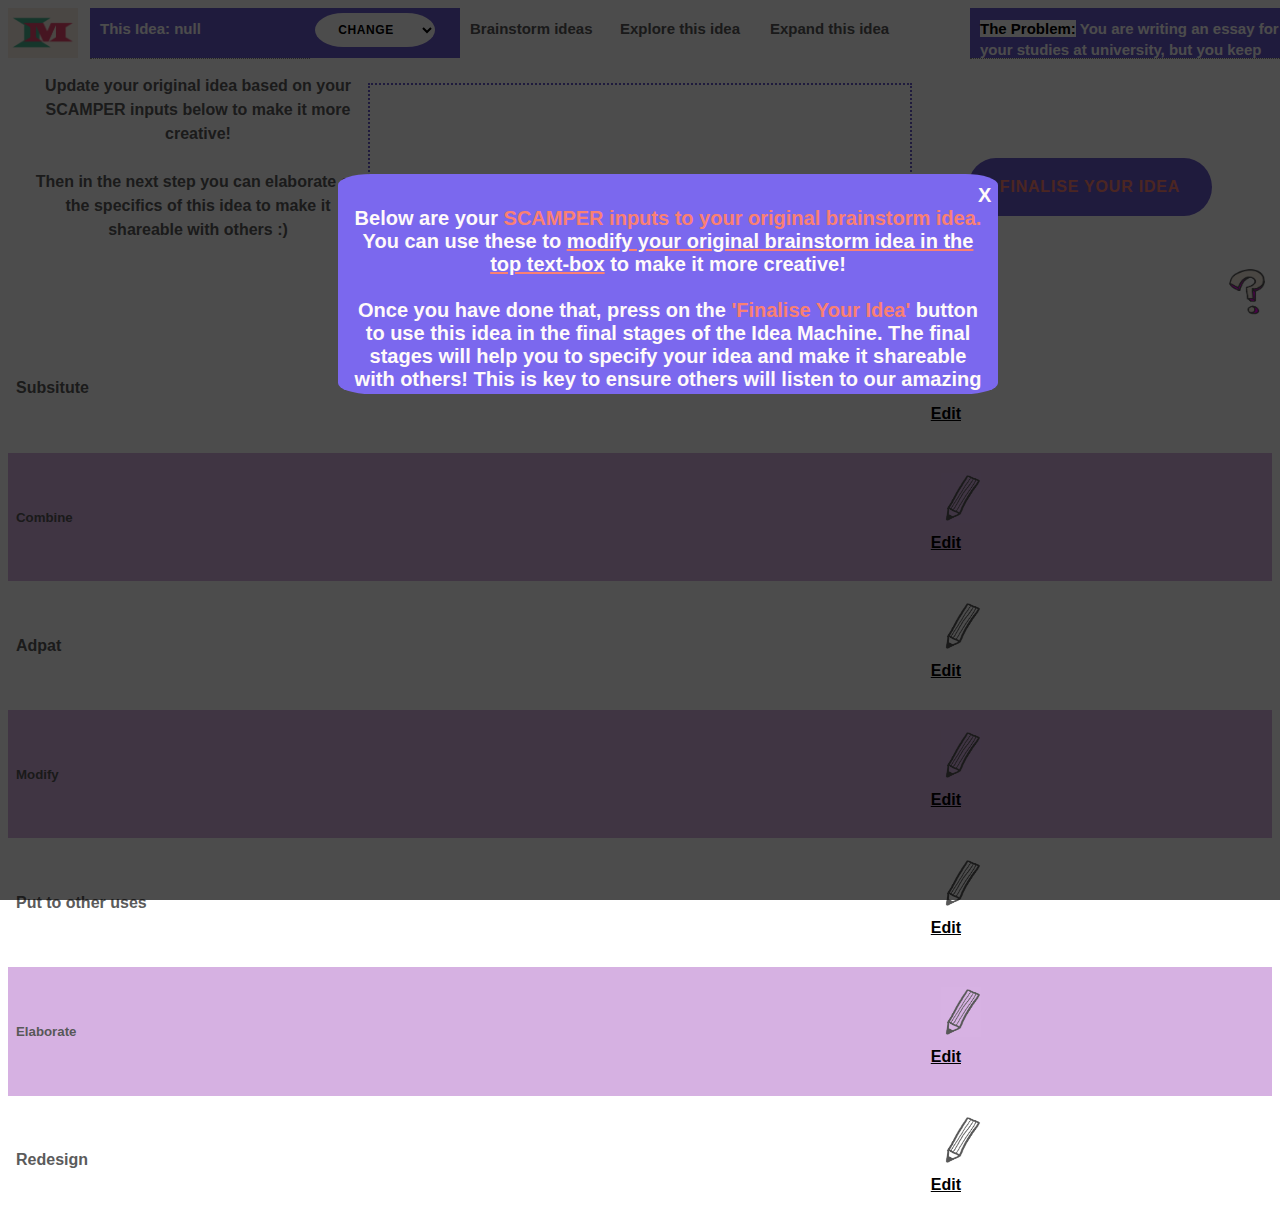
<file: scamper_ideas.html>
<!DOCTYPE html>
<html>
  <center>
    <head>
      <script src='ideation.js' defer></script>
      <link rel="stylesheet" href="ideation.css">
      <link href="https://fonts.googleapis.com/css?family=Archivo+Black|Judson:400,700" rel="stylesheet">
      <link href="https://fonts.googleapis.com/css?family=Archivo+Black|Judson:400,700" rel="stylesheet">
    </head>
    <body>

  
      <div class="topnav">
        <a href="description.html"><img src=images\logo_small.png></a>
        <div class="tooltip" style="position:absolute; left: 90px;">
            <a id="inputThisIdea" style="width:200px; height:30px; background-color:slateblue; color:white; text-align: left;"><span style ="background-color: white; color: Black">This idea</span>:</a>
            <span class="tooltiptext" id="inputThisIdeaTooltip"></span>
        </div>
        <a style="position: absolute; left: 290px; width:150px; height:30px; background-color: slateblue;"><select style="width:120px; font-size: 12px;" id="allIdeas">
          <option selected disabled>Change</option>
          <option></option>
          <option></option>
          <option></option>
          <option></option>
        </select></a>
        <a href="brainstorm.html" style="height:30px; position: absolute; left: 460px;">Brainstorm ideas</a>
        <a href="scamper.html" style="height:30px; position: absolute; left: 610px;">Explore this idea</a>
        <a href="main_final.html" style="height:30px; position: absolute; left: 760px;">Expand this idea</a>
        <div class="tooltip" style="position: absolute; right:-10px">
          <a style="width:300px; height:30px; background-color: slateblue; text-align: left; color: white;">
            <span> <span style ="background-color: white; color: Black">The Problem:</span> You are writing an essay for your studies at university, but you keep getting distracted by your phone. Come up with ideas to help you reduce time spent procrastinating on your phone</a>
          <span class="tooltiptext">You are writing an essay for your studies at university, but you keep getting distracted by your phone. Come up with ideas to help you reduce time spent procrastinating on your phone</span>
        </div>  
      </div>
    


<div style="position:relative; height:100px;">
<h8 style="margin: 0; position: absolute; top: 50%;
-ms-transform: translateY(-50%); transform: translateY(-50%); margin-top: 50px; width:340px; left:20px;
line-height: 150%; display: inline-block;">Update your original idea based on your SCAMPER inputs below to make it more creative! <br><br>Then in the next step you can elaborate on the specifics of this idea to make it shareable with others :)</h8>
<textarea id="finalIdea" style=" height: 100px; width: 500px; border: dotted slateblue 2px; position:relative; margin-top:25px; display: inline-block;" 
rows="5"></textarea>
</div>

<div><a href = "main_final.html"><button onclick="finaliseIdea()" class="btn btn--alpha" style="margin-left: 900px;">
  <span>Finalise your idea</span></button></a></div>

  <img onclick="confusedShow()" style="margin-left:20px;cursor:pointer; position:relative; width:50px; left:595px; top:60px;" src="images\help-removebg-preview.png">
  <h8 style="position:relative; left:1170px; top:50px;">Confused?</h8>

<h2 id = "scamperSummary" style="position: relative; margin-right:50px">Scamper Alternatives to your idea </h2>
<div id ="confidence"><h8 class='name'>These are some great ideas, nice one</h8><img style=" width:100px; left:200px; bottom:490px; display:inline-block" src="images\crown-removebg-preview.png"></div>

<div id="backgroundConfused"></div>
<div id="confused" style="margin-top:-150px; height:200px"> 
  <span onclick="confusedShow()" style="margin-left:630px; cursor:pointer">X</span>
  <span>Below are your <span style ="color: salmon">SCAMPER inputs to your original brainstorm idea.</span> 
   You can use these to <span style ="text-decoration: underline salmon">modify your original brainstorm idea in the top text-box</span>
   to make it more creative!<br><br>
   
   Once you have done that, press on the <span style="color:salmon"> 'Finalise Your Idea' </span> button to use this idea 
   in the final stages of the Idea Machine. The final stages will help you
   to specify your idea and make it shareable with others! This is key to ensure others will listen to our amazing ideas <br><br>
  </span>
</div>

<table style="min-height: 900px;">
  <tr>
    <td>
      <h4>Subsitute</h4>
      <p></p>
    </td>
    <td><a href = 'scamper.html' onclick ="clickEdit('Subsitute', 'Can I substitute one part for another or change any parts?', 'frm1')"
      id = "pencilEdit"><img src="images\pencil.png" style="width:40px; margin-left:10px; margin-bottom:10px; text-decoration: none;">Edit</a></td>
  </tr>
  <tr>
    <td>
      <h5>Combine</h5>
      <p></p>
    </td>
    <td><a href = 'scamper.html' onclick ="clickEdit('Combine', 'What ideas, materials, features, processes, people, products, or components can I combine?', 'frm2')"
      id = "pencilEdit"><img src="images\pencil_purple.png" style="width:40px; margin-left:10px; margin-bottom:10px; text-decoration: none;">Edit</a></td>
  </tr>
  <tr>
    <td>
      <h4>Adpat</h4>
      <p></p>
    </td>
    <td><a href = 'scamper.html' onclick ="clickEdit('Adapt', 'Which part of the product could I change?', 'frm3')"
      id = "pencilEdit"><img src="images\pencil.png" style="width:40px; margin-left:10px; margin-bottom:10px; text-decoration: none;">Edit</a></td>
  </tr>
  <tr>
    <td>
      <h5>Modify</h5>
      <p></p>
    </td>
    <td><a href = 'scamper.html' onclick ="clickEdit('Modify', 'What can I magnify or make larger?', 'frm4')"
      id = "pencilEdit"><img src="images\pencil_purple.png" style="width:40px; margin-left:10px; margin-bottom:10px; text-decoration: none;">Edit</a></td>
  </tr>
  <tr>
    <td>
      <h4>Put to other uses</h4>
      <p></p>
    </td>
    <td><a href = 'scamper.html' onclick ="clickEdit('Put to other uses', 'What else can it be used for?', 'frm5')" 
      id = "pencilEdit"><img src="images\pencil.png" style="width:40px; margin-left:10px; margin-bottom:10px; text-decoration: none;">Edit</a></td>
  </tr>
  <tr>
    <td>
      <h5>Elaborate</h5>
      <p></p>
    </td>
    <td><a href = 'scamper.html' onclick ="clickEdit('Elaborate', 'What can I remove without altering its function?', 'frm6')"
      id = "pencilEdit"><img src="images\pencil_purple.png" style="width:40px; margin-left:10px; margin-bottom:10px; text-decoration: none;">Edit</a></td>
  </tr>
  <tr>
    <td>
      <h4>Redesign</h4>
      <p></p>
    </td>
    <td><a href = 'scamper.html' onclick ="clickEdit('Redesign', 'What can I rearrange in some way can I interchange components, the pattern, or the layout?', 'frm7')"
      id = "pencilEdit"><img src="images\pencil.png" style="width:40px; margin-left:10px; margin-bottom:10px; text-decoration: none;">Edit</a></td>
  </tr>
</table>

</body>
</html>
</file>
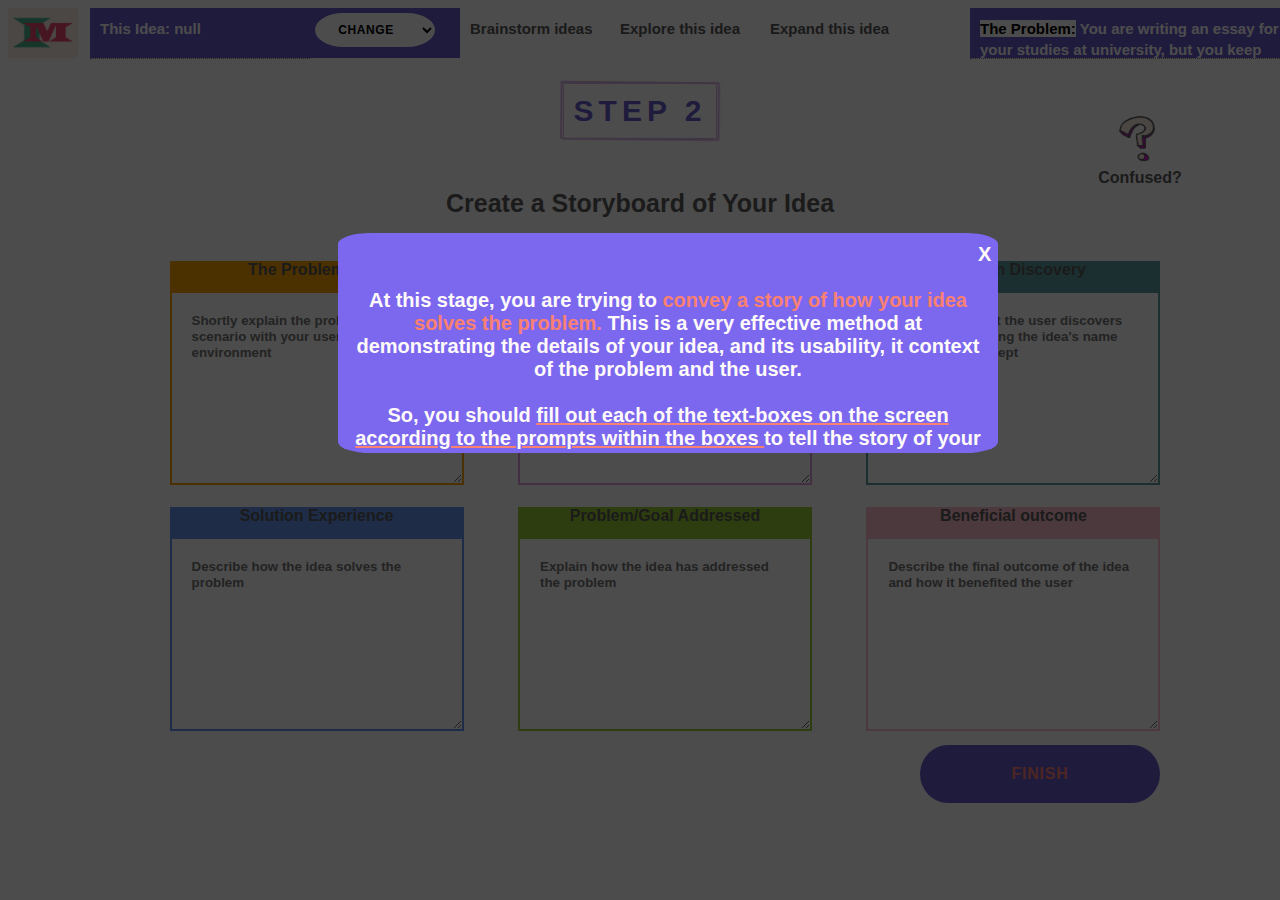
<file: storyboard.html>
<!DOCTYPE html>
<html>
    <center>
        <head>
          <script src='ideation.js' defer></script>
          <link rel="stylesheet" href="ideation.css">
          <link href="https://fonts.googleapis.com/css?family=Archivo+Black|Judson:400,700" rel="stylesheet">
          <link href="https://fonts.googleapis.com/css?family=Archivo+Black|Judson:400,700" rel="stylesheet">
        </head>
        <body>
    
    <style>
      .circle_status:hover{
          background:blanchedalmond;
          cursor: pointer;
          opacity: 0.5;
        }
      </style>


<div class="topnav">
  <a href="description.html"><img src=images\logo_small.png></a>
  <div class="tooltip" style="position:absolute; left: 90px;">
      <a id="inputThisIdea" style="width:200px; height:30px; background-color:slateblue; color:white; text-align: left;"><span style ="background-color: white; color: Black">This idea</span>:</a>
      <span class="tooltiptext" id="inputThisIdeaTooltip"></span>
  </div>
  <a style="position: absolute; left: 290px; width:150px; height:30px; background-color: slateblue;"><select style="width:120px; font-size: 12px;" id="allIdeas">
    <option selected disabled>Change</option>
    <option></option>
    <option></option>
    <option></option>
    <option></option>
  </select></a>
  <a href="brainstorm.html" style="height:30px; position: absolute; left: 460px;">Brainstorm ideas</a>
  <a href="scamper.html" style="height:30px; position: absolute; left: 610px;">Explore this idea</a>
  <a href="main_final.html" style="height:30px; position: absolute; left: 760px;">Expand this idea</a>
  <div class="tooltip" style="position: absolute; right:-10px">
    <a style="width:300px; height:30px; background-color: slateblue; text-align: left; color: white;">
      <span> <span style ="background-color: white; color: Black">The Problem:</span> You are writing an essay for your studies at university, but you keep getting distracted by your phone. Come up with ideas to help you reduce time spent procrastinating on your phone</a>
    <span class="tooltiptext">You are writing an essay for your studies at university, but you keep getting distracted by your phone. Come up with ideas to help you reduce time spent procrastinating on your phone</span>
  </div>  
</div>



<h2 style="font-size: 30px;">Step 2</h2>
        <div style =" position: relative;" id="onlyStoryboard">
        <p id="finalWoo" style="font-size: 25px;">Create a Storyboard of Your Idea </p>
        </div>
        
        <!--Box for idea input-->
        <div>
        <form style="display: inline-block;"><br>
          <div  style="background-color:orange; height:30px; margin-left:50px;">The Problem/Goal</div>
          <textarea class ="storyboard" style="height: 150px; width: 250px; margin-left:50px; border:orange solid 2px;"
           rows="10" type="text" placeholder="Shortly explain the problem/task scenario with your user in the environment"></textarea><br>
        </form>

        <form style="display: inline-block;"><br>
            <div style="background-color: plum; height:30px; margin-left:50px;">User Solution Search</div>
            <textarea class ="storyboard" style="height: 150px; width: 250px; margin-left:50px; border:plum solid 2px;"
             rows="10" placeholder="Explain how the current environment does not provide an adequate solution" type="text"></textarea><br>
          </form>

          <form style="display: inline-block;"><br>
            <div style="background-color: cadetblue; height:30px; margin-left:50px; ">Solution Discovery</div>
            <textarea class ="storyboard" style="height: 150px; width: 250px; margin-left:50px; border: cadetblue solid 2px;" 
             rows="10" placeholder="Write the moment the user discovers your idea, including the idea's name and general concept" type="text"></textarea><br>
          </form>
          </div>
         
          <div>
          <form  style="display: inline-block;"><br>
            <div style="background-color: cornflowerblue; height:30px; margin-left:50px;"> Solution Experience</div>
            <textarea class ="storyboard" style="height: 150px; width: 250px; margin-left:50px; border:cornflowerblue solid 2px;"
             rows="10" placeholder="Describe how the idea solves the problem" type="text"></textarea><br>
          </form>

          <form style="display: inline-block;"><br>
            <div style="background-color:yellowgreen; height:30px; margin-left:50px;">Problem/Goal Addressed</div>
            <textarea class ="storyboard" style="height: 150px; width: 250px; margin-left:50px; border:yellowgreen solid 2px;"
             rows="10" placeholder="Explain how the idea has addressed the problem" type="text"></textarea><br>
          </form>

          <form style="display: inline-block;"><br>
            <div style="background-color:pink; height:30px; margin-left:50px;">Beneficial outcome</div>
            <textarea class ="storyboard" style="height: 150px; width: 250px; margin-left:50px; border:pink solid 2px;" 
             rows="10" placeholder="Describe the final outcome of the idea and how it benefited the user" type="text"></textarea><br>
          </form>
          </div>

      <div>
      <a href = 'final_overview.html'><button class="btn btn--alpha" style="right:-400px; margin-top: 10px;" onclick="saveStoryboard()"><span>
        FINISH</span></button></a>
      </div>

     <img onclick="confusedShow()" style="cursor:pointer; position:relative; width:50px; left:500px; bottom:680px" src="images\help-removebg-preview.png">
        <p style="position:relative; left:500px; bottom:680px;">Confused?</p>

        <div id ="confidence" style="position:relative"><img style="position:relative; width:100px; right:580px; bottom:700px" src="images\crown-removebg-preview.png">
          <p class = 'name' style="position:relative; right:580px; bottom:700px;">Amazing ideas</p></div>

          <div id="backgroundConfused"></div>
          <div id="confused" style="margin-top:-650px; height:200px"> 
            <span onclick="confusedShow()" style="margin-left:630px; cursor:pointer">X</span>
            <span><br><br>At this stage, you are trying to <span style ="color: salmon">convey a story of how your idea solves the problem. </span>
              This is a very effective method at demonstrating the details of your idea, and its usability, it context of 
              the problem and the user. <br><br>

              So, you should <span style="text-decoration: underline salmon;"> fill out each of the text-boxes on the screen according to the prompts within the boxes </span>
              to tell the story of your idea in play.<br><br>
            </span>
          </div>
 

  </body>
</center>
</html>
</file>
<file: ideation.css>
@import url('http://fonts.cdnfonts.com/css/wide-latin');
@import url('https://fonts.googleapis.com/css2?family=Arvo&display=swap');

body {
  font-family: "Source Sans Pro", sans-serif;
  font-weight: 600;
  color: #5b5b5b;
 }
 
 h1, h3, h4, h6 {
  font-family: 'Wide Latin', sans-serif;
  color: #5b5b5b;    
 }

 h7{
  font-family: 'Wide Latin', sans-serif;
  color:slateblue;
  font-size: 25px;
  left:auto;
  position:relative;
 }


 img {
  width:70px; 
  height:50px; 
  margin:-10px; 
  padding:0 !important; 
  line-height: 0;
  display: block;
 }


 #next{
  border-width: 3px;
  padding: 10px;
  font-family: 'Arvo', serif;
  font-weight: 600;
  color: #5b5b5b; 
  margin-top: 40%;
  margin-left: 70%;
  position: relative;
}

#webpage{
  width: 100%; 
  height: 100%; 
  min-width: 1000px; 
  min-height: 1000px; 
}


/*circle_wrap, circle_status and c1 all for SCAMPER circles*/
.circle_wrap {
    display: flex;
    flex-wrap: nowrap;
    width: 800px;
    height: 50px;
    padding-top:10px;
    margin-left:260px;
    position:relative
  }
  .circle_status {
    margin-right: 10px;
    width: 60px;
    height: 60px;
    border-radius: 50%;
  }
  .c1, .c2, .c3, .c4, .c5, .c6, .c7 {
    background-color:  #c192d1;
    color: #ffd166;
    font: bold 35px 'Wide Latin', sans-serif;
    padding: 4px 3px 0 3px;
    text-align: center;
}

input, textarea{
    padding: 20px;
    font-family: "Source Sans Pro", sans-serif;
    font-weight: 600;
    line-height: 1.2em;
    border-color: transparent;
}

/*move the brainstorm boxes, cite from W3schools*/
#brainstorm {
  position: absolute;
  z-index: 7;
  background-color: #d6b1e2;
  text-align: center;
  border-radius: 15%;
  height: 150px;
}

#brainstormBox{
  cursor: move;
  z-index: 10;
  color: #5b5b5b;
  text-align: center;
  font-size: 20px;
  padding: 15px;
}

.hey.userIdeas{
  display: none;
}

.hey{
  display:block;
}

/*summary tables*/
table {
  font-family: 'Arvo', serif;
  border-collapse: collapse;
  width: 100%;
}

td, th {
  text-align: left;
  padding: 8px;
}

tr:nth-child(even) {
  background-color: #d6b1e2;
}

h5 {
  color: #585858;
  font-family: 'Wide Latin', sans-serif;
}


/*tutorial*/
.tooltip {
  position: relative;
  display: inline-block;
  border-bottom: 1px dotted #818181;; /* If you want dots under the hoverable text */
}

/* Tooltip text */
.tooltip .tooltiptext {
  visibility: hidden;
  width: 200px;
  background-color: #c192d1;
  color: snow;
  text-align: center;
  padding: 5px 0;
  border-radius: 6px;
  position: absolute;
  z-index: 1;
  top: 100%;
  left: 50%;
  margin-left: -80px; 
}

/* Show the tooltip text when you mouse over the tooltip container */
.tooltip:hover .tooltiptext {
  visibility: visible;

}


/*Navigation bar*/
/* Add a black background color to the top navigation */
.topnav {
  overflow: hidden;
  background-color: white;
}

/* Style the links inside the navigation bar */
.topnav a {
  float: left;
  color: #585858;
  text-align: center;
  line-height: 140%;
  padding: 10px 10px;
  text-decoration: none;
  font-size: 15px;
}

/* Change the color of links on hover */
.topnav a:hover {
  background-color: slateblue;
  color: white;
}

/* Add a color to the active/current link */
.topnav a.active {
  color: white;
}


/*funky buttons CITE!!!!*/


.btn {
  font-family: "Source Sans Pro", sans-serif;
  font-weight: 900;
  padding: 1.25rem 2rem;
  font-size: 1rem;
  border-radius: 3.5rem/100%;
  position: relative;
  min-width: 15rem;
  max-width: 90vw;
  overflow: hidden;
  border: 0;
  cursor: pointer;
  text-transform: uppercase;
  letter-spacing: 0.05em;
  transition: all 330ms;
}
.btn + .btn {
  margin-top: 1rem;
}
.btn span {
  position: relative;
  z-index: 1;
}
.btn:before {
  content: "";
  background-color: #21d4fd;
  position: absolute;
  top: 0;
  right: 0;
  bottom: 0;
  left: 0;
  transform: scale(4) translateX(-100%);
  transition: all 495ms ease-out;
}
.btn:hover:before, .btn:focus:before, .btn:active:before {
  transform: scale(4) translate(37%);
}

.btn--alpha {
  background-color: slateblue;
  color: salmon;
}
.btn--alpha:before {
  background-color: salmon;
  background-image: linear-gradient(to right, salmon 30%, slateblue 100%);
  position: absolute;
}
.btn--alpha:hover, .btn--alpha:focus, .btn--alpha:active {
  color: slateblue;
}


/*change buttons*/
select {
  font-family: "Source Sans Pro", sans-serif;
  font-weight: 900;
  padding:0.55rem 1.2rem;
  outline: none;
  margin-top: -5px;
  margin-bottom:-5px;
  border-radius: 3.5rem/100%;
  overflow: hidden;
  border: 0;
  cursor: pointer;
  text-transform: uppercase;
  letter-spacing: 0.05em;
  transition: all 330ms;
  background-color: white;
}

  #onlySCAMPER{
  font-family: "Source Sans Pro", sans-serif;
  font-weight: 900;
  padding:0.55rem 1.2rem;
  outline: none;
  margin-top: -5px;
  border-radius: 3.5rem/100%;
  overflow: hidden;
  border: 0;
  cursor: pointer;
  text-transform: uppercase;
  letter-spacing: 0.05em;
  transition: all 330ms;
  background-color: white;
}

#type {
  font-family: "Source Sans Pro", sans-serif;
  font-weight: 900;
  padding:0.55rem 1.2rem;
  outline: none;
  margin-top: -5px;
  border-radius: 3.5rem/100%;
  overflow: hidden;
  border: 0;
  cursor: pointer;
  text-transform: uppercase;
  letter-spacing: 0.05em;
  transition: all 330ms;
  background-color: #d6b1e2;
}


.highlightCircle{
    width: 100px;
    height: 100px;
    position:absolute;
    top:-1px;
    margin-left:-410px;
    left:400px;
    opacity: 80%;
  }

  .finalStoryboard{
      display:inline-block; 
      min-width:200px; 
      min-height:200px; 
      background-color: white; 
      padding:20px;
      margin-right:20px;
      margin-left:10px
  }

     h2{
      padding: 10px;
      display: inline-block;
      border: 1px solid #d6b1e2;
      font-size: 20px;
      border-radius: 2% 6% 5% 4%/1% 1% 2% 4%;
      text-transform: uppercase;
      letter-spacing: 0.3ch;
      position: relative;
      font-family: 'Wide Latin', sans-serif;
      color: #6a5acd
       }
    
    h2::before {
      content: "";
      border: 2px solid #d6b1e2;
      display: block;
      width: 100%;
      height: 100%;
      position: absolute;
      top: 50%;
      left: 50%;
      transform: translate3d(-50%, -50%, 0) scale(1.015) rotate(0.5deg);
      border-radius: 1% 1% 2% 4%/2% 6% 5% 4%;
    }

    #pencilEdit{
      font-family: 'Wide Latin', sans-serif;
      color:black

    }

    .ideaButton{
      font-weight: 900;
      background-color: slateblue;
      color:snow;
      font-family: "Source Sans Pro", sans-serif;
      font-size: 12px;
      padding:0.55rem 1.2rem;
      outline: none;
      margin-top: 5px;
      border-radius: 3.5rem/100%;
      border: none;
      text-transform: uppercase;
      cursor:pointer
    }

  #confidence{
    display:none;
  }
  
  #confused{
    margin-left:330px;
    display:block;
    position:absolute;
    height: 50%;
    overflow: auto;
    width: 50%;
    padding:10px;
    z-index:9;
    background-color:mediumslateblue;
    color:snow; 
    border-radius: 5%;
    font-size: 20px;

  }

  #backgroundConfused {
    height: 100%;
    width: 100%;
    position: absolute;
    top: 0;
    left: 0;
    opacity: 70%;
    z-index:8;
    background-color: #000000;
    display: block;
  }
</file>
